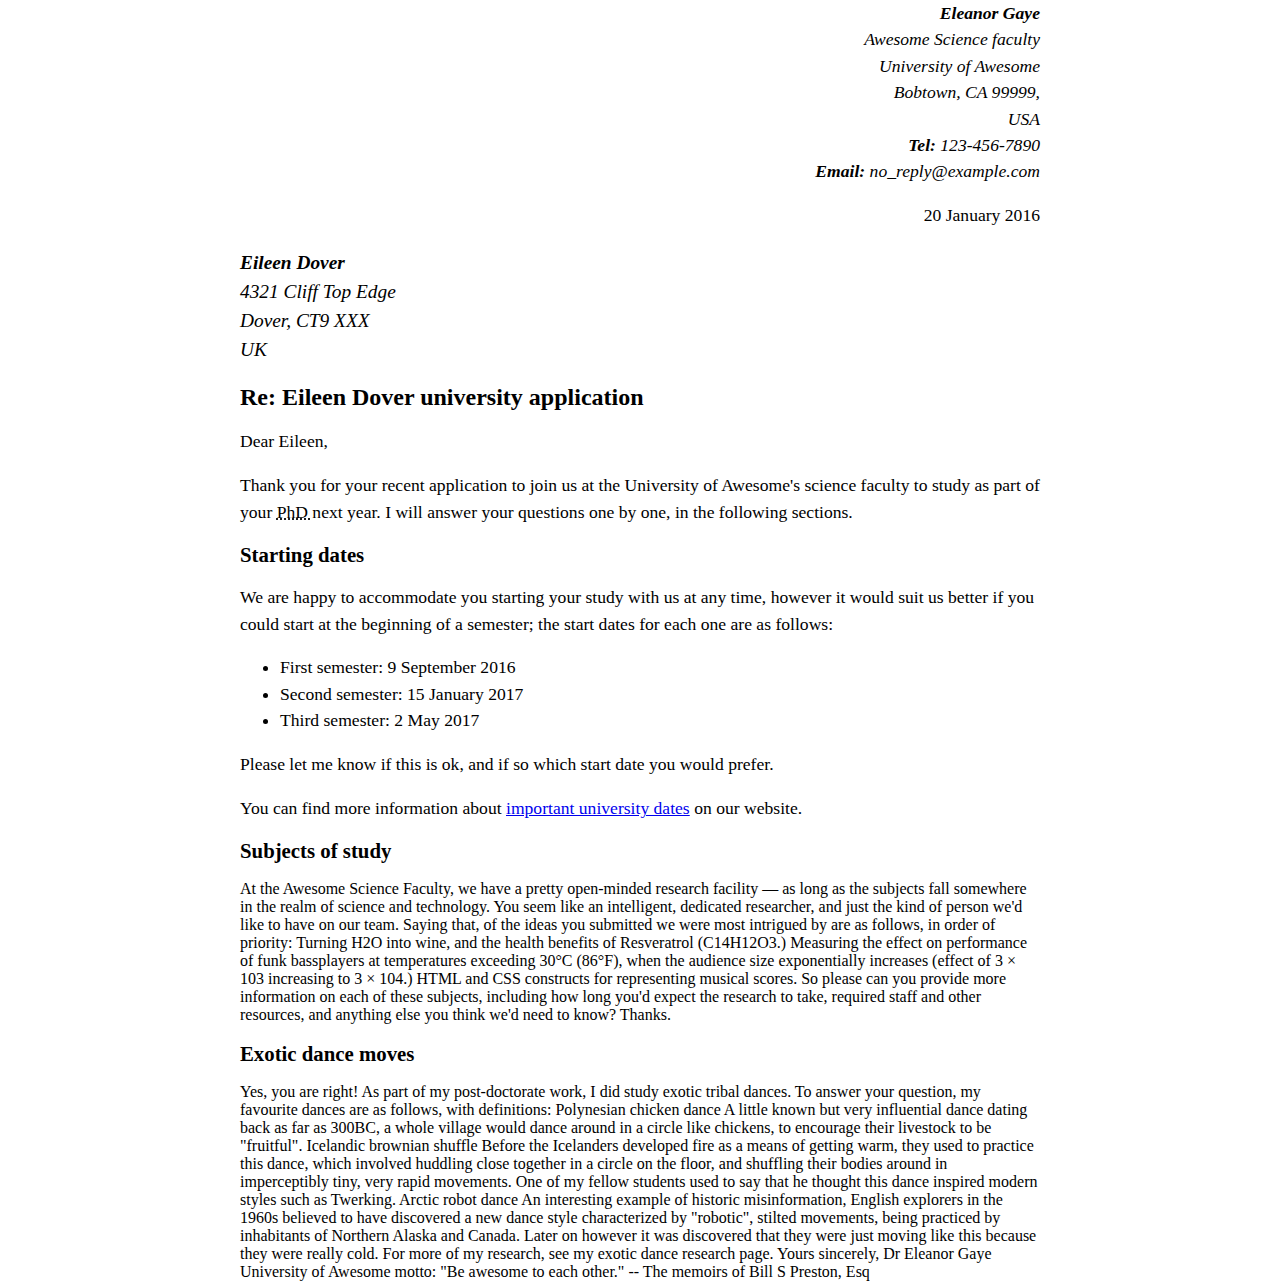
<file: Assignment1Part1/index.html>
<!--
    Name : Devarsh Patel
    File : index.html
    Date : 2024-05-22
    Markup Letter for MDN exercise: https://developer.mozilla.org/en-US/docs/Learn/HTML/Introduction_to_HTML/Marking_up_a_letter
-->
<!DOCTYPE html>
<html lang="en-US">
<head>
    <meta charset="UTF-8">
    <meta name="viewport" content="width=device-width, initial-scale=1.0">
    <title>Marking up a letter</title>
    <link rel="stylesheet" href="letter_style.css">
</head>
<body>
    <address class = "sender-column">
        <strong> Eleanor Gaye </strong><br />
        Awesome Science faculty <br />
        University of Awesome<br />
        Bobtown, CA 99999, <br />
        USA <br />
        <strong>Tel:</strong>  123-456-7890 <br />
        <strong>Email:</strong>  no_reply@example.com
        </address>
        <p class="sender-column"><time datetime="2016-01-20">20 January 2016</time></p>
    <address>
        <p>
        <strong> Eileen Dover <br /></strong>
        4321 Cliff Top Edge<br />
        Dover, CT9 XXX<br />
        UK<br />
        </p>
    </address>


<h1> Re: Eileen Dover university application </h1>

<p>Dear Eileen, </p>

<p>Thank you for your recent application to join us at the University of Awesome's science faculty to study as part of your <abbr title="Doctor of Philosophy"> PhD </abbr> next year. I will answer your questions one by one, in the following sections. </p>


    <h2>Starting dates </h2>

<p>We are happy to accommodate you starting your study with us at any time, however it would suit us better if you could start at the beginning of a semester; the start dates for each one are as follows: </p>

<ul>
    <li>First semester:<time datetime="2016-09-09"> 9 September 2016 </time> </li>
    <li>Second semester: <time datetime="2017-01-15"> 15 January 2017 </time> </li>
    <li>Third semester: <time datetime="2017-05-02"> 2 May 2017 </time> </li>
</ul>

<p>Please let me know if this is ok, and if so which start date you would prefer.</p>

<p>You can find more information about <a href="https://example.com"> important university dates</a> on our website. </p>

    <h2>Subjects of study</h2>

At the Awesome Science Faculty, we have a pretty open-minded research facility — as long as the subjects fall somewhere in the realm of science and technology. You seem like an intelligent, dedicated researcher, and just the kind of person we'd like to have on our team. Saying that, of the ideas you submitted we were most intrigued by are as follows, in order of priority:

Turning H2O into wine, and the health benefits of Resveratrol (C14H12O3.)
Measuring the effect on performance of funk bassplayers at temperatures exceeding 30°C (86°F), when the audience size exponentially increases (effect of 3 × 103 increasing to 3 × 104.)
HTML and CSS constructs for representing musical scores.

So please can you provide more information on each of these subjects, including how long you'd expect the research to take, required staff and other resources, and anything else you think we'd need to know? Thanks.


    <h2>Exotic dance moves</h2>

Yes, you are right! As part of my post-doctorate work, I did study exotic tribal dances. To answer your question, my favourite dances are as follows, with definitions:

Polynesian chicken dance
A little known but very influential dance dating back as far as 300BC, a whole village would dance around in a circle like chickens, to encourage their livestock to be "fruitful".
Icelandic brownian shuffle
Before the Icelanders developed fire as a means of getting warm, they used to practice this dance, which involved huddling close together in a circle on the floor, and shuffling their bodies around in imperceptibly tiny, very rapid movements. One of my fellow students used to say that he thought this dance inspired modern styles such as Twerking.
Arctic robot dance
An interesting example of historic misinformation, English explorers in the 1960s believed to have discovered a new dance style characterized by "robotic", stilted movements, being practiced by inhabitants of Northern Alaska and Canada. Later on however it was discovered that they were just moving like this because they were really cold.

For more of my research, see my exotic dance research page.

Yours sincerely,
Dr Eleanor Gaye

University of Awesome motto: "Be awesome to each other." -- The memoirs of Bill S Preston, Esq

</body>
</html>
</file>
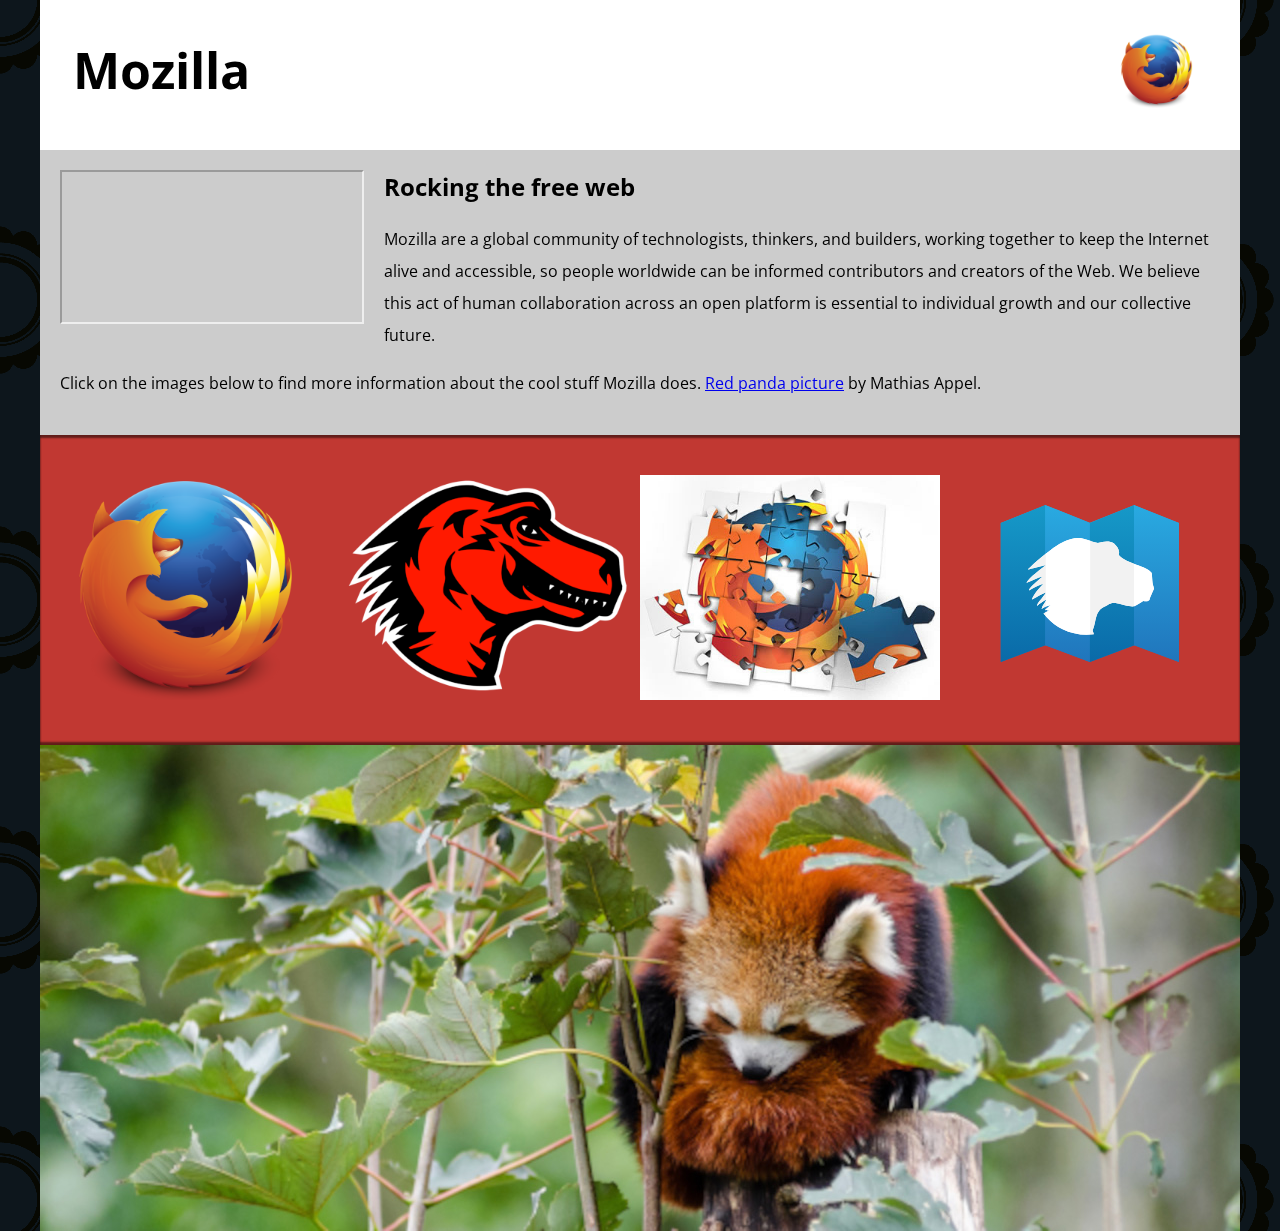
<file: Assignment2Part1/index.html>
<!--
    Name : Devarsh Patel
    File : index.html
    Date : 2024-06-07
    MDN exercise:https://developer.mozilla.org/en-US/docs/Learn/HTML/Multimedia_and_embedding/Mozilla_splash_page
-->
<!DOCTYPE html>
<html lang="en-US">
  <head>
    <meta charset="utf-8">
    <meta name="viewport" content="width=device-width">
    <title>Mozilla splash page</title>
    <link href='https://fonts.googleapis.com/css?family=Open+Sans:400,700' rel='stylesheet' type='text/css'>
    <style>
      /* header and body setup */

      html {
        font-family: 'Open Sans', sans-serif;
        background: url(pattern.png);
      }

      body {
        width: 100%;
        max-width: 1200px;
        margin: 0 auto;
        background-color: white;
        position: relative;
      }

      /* Header styling */

      header {
        height: 150px;
      }

      header img {
        width: 100px;
        position: absolute;
        right: 32.5px;
        top: 32.5px;
      }

      h1 {
        font-size: 50px;
        line-height: 140px;
        margin: 0 0 0 32.5px;
      }

      /* main section and video styling */

      main {
        background: #ccc;
      }

      article {
        padding: 20px;
      }

      h2 {
        margin-top: 0;
      }

      p {
        line-height: 2;
      }

      iframe {
        float: left;
        margin: 0 20px 20px 0;
        max-width: 100%;
      }

      /* further info links */

      .further-info {
        clear: left;
        padding: 40px 0;
        background: #c13832;
        box-shadow: inset 0 3px 2px rgba(0,0,0,0.5),
                    inset 0 -3px 2px rgba(0,0,0,0.5);
      }

      .further-info a {
        width: 25%;
        display: block;
        float: left;
      }

      .further-info img {
        max-width: 100%;
      }

      .clearfix {
        clear: both;
      }

      /* Red panda image */

      .red-panda img {
        display: block;
        max-width: 100%;
      }
    </style>
  </head>
  <body>
    <header>
      <h1>Mozilla</h1>
      <!-- insert <img> element, link to the small
          version of the Firefox logo -->
        <img src="Photoes/firefoxlogo120.png" alt="firefox logo">

    </header>

    <main>
      <article>
        <!-- insert iframe from youtube -->
        <iframe src="https://www.youtube.com/embed/ojcNcvb1olg"></iframe>
        <h2>Rocking the free web</h2>

        <p>Mozilla are a global community of technologists, thinkers, and builders, working together to keep the Internet alive and accessible, so people worldwide can be informed contributors and creators of the Web. We believe this act of human collaboration across an open platform is essential to individual growth and our collective future.</p>

        <p>Click on the images below to find more information about the cool stuff Mozilla does. <a href="https://www.flickr.com/photos/mathiasappel/21675551065/">Red panda picture</a> by Mathias Appel.</p>
      </article>

      <div class="further-info">
        <!-- insert images with srcsets and sizes -->
        <a href="https://www.mozilla.org/en-US/firefox/new/">
          <img srcset="Photoes/firefoxlogo120.png 120w, 
            Photoes/firefoxlogo400.png 400w"
            sizes="(max-width: 500px) 120px , 400px"
            src = "Photoes/firefoxaddons400.png" alt = "Firefox Logo">

        </a>
        <a href="https://www.mozilla.org/">
          <img srcset="Photoes/mozilladinosaurhead120.png 120w, 
          Photoes/mozilladinosaurhead400.png 400w"
          sizes="(max-width : 500px) 120px, 400px"
          src="Photoes/firefoxlogo400.png"
          alt="Dinosaur Head Photoes" >
        </a>
        <a href="https://addons.mozilla.org/">
          <img srcset="Photoes/firefoxaddons120.jpg 120w, Photoes/firefoxaddons400.jpg 400w"
          sizes="(max-width : 500px) 120px, 400px"
          src="Photoes/firefoxaddons400.jpg" 
          alt="Customize Firefox With Addons">
        </a>
        <a href="https://developer.mozilla.org/en-US/">
          <img src="Photoes/mdn.svg"
          alt="MDN Web Docs">
        </a>
        <div class="clearfix"></div>
      </div>

      <div class="red-panda">
        <picture>
          <source media="(max-width: 600px)" srcset="Photoes/redpanda600.jpg">
          <source media="(min-width: 601px)" srcset="Photoes/redpanda1200.jpg">
          <img src="Photoes/redpanda1200.jpg" alt="Red Panda">
        </picture>
      </div>

    </main>
  </body>
</html>
</file>
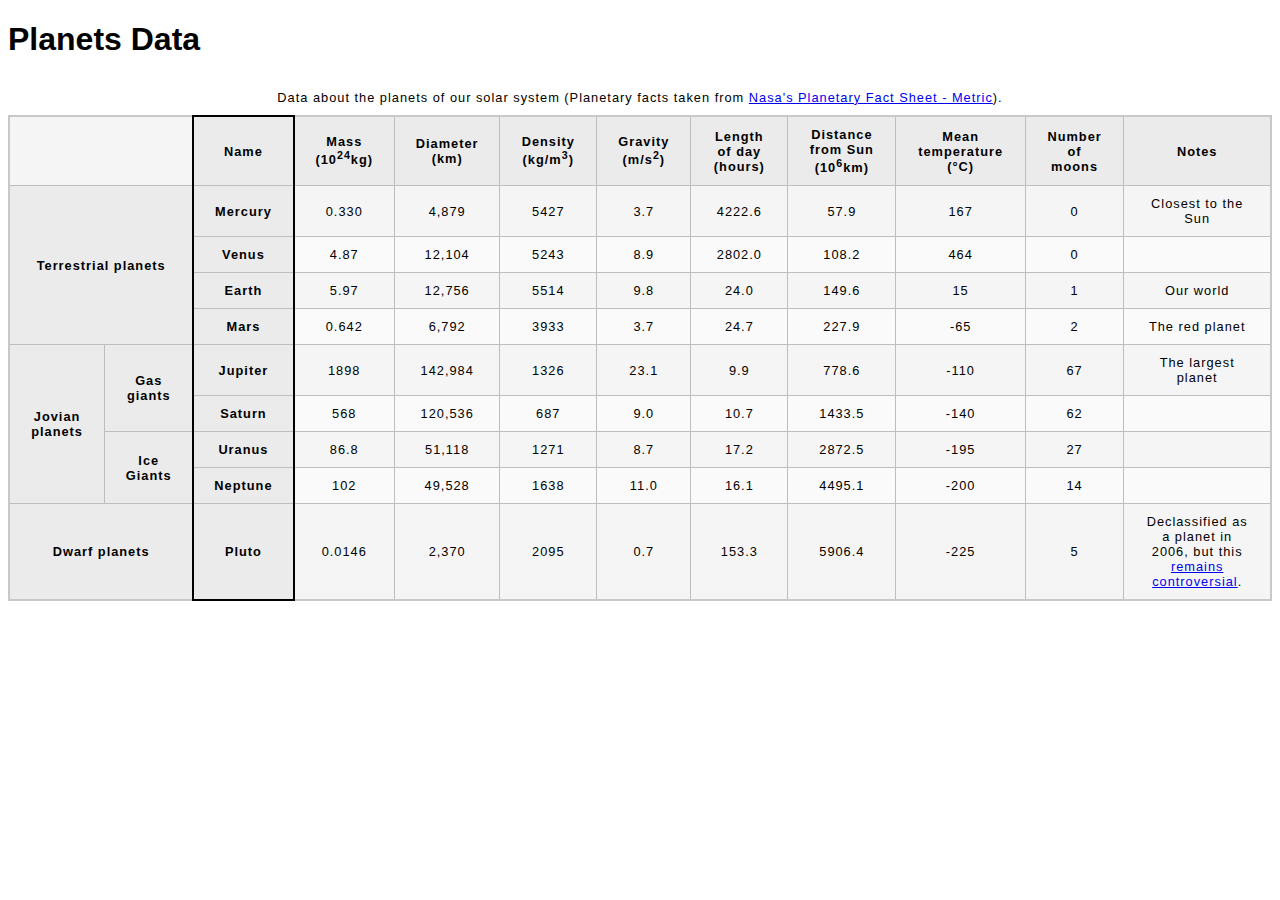
<file: Assignment2Part2/index.html>
<!--
    Name : Devarsh Patel
    File : index.html
    Date : 2024-06-07
    MDN exercise: https://developer.mozilla.org/en-US/docs/Learn/HTML/Tables/Structuring_planet_data
-->
<!DOCTYPE html>
<html lang="en-US">
  <head>
    <meta charset="utf-8">
    <meta name="viewport" content="width=device-width">
    <title>Table template</title>
    <link href="minimal-table.css" rel="stylesheet" type="text/css">
  </head>
  <body>
    <h1>Planets Data</h1>

    <table>
      <caption>Data about the planets of our solar system (Planetary facts taken from <a href="https://nssdc.gsfc.nasa.gov/planetary/factsheet/">Nasa's Planetary Fact Sheet - Metric</a>).</caption>
      <colgroup>
        <col span="2">
        <col style="border: 2px solid black">
        <col span="9">
      </colgroup>
      <thead>
        <tr>
          <td colspan="2"></td>
          <th scope="col">Name</th>
          <th scope="col">Mass (10<sup>24</sup>kg)</th>
          <th scope="col">Diameter (km)</th>
          <th scope="col">Density (kg/m<sup>3</sup>)</th>
          <th scope="col">Gravity (m/s<sup>2</sup>)</th>
          <th scope="col">Length of day (hours)</th>
          <th scope="col">Distance from Sun (10<sup>6</sup>km)</th>
          <th scope="col">Mean temperature (°C)</th>
          <th scope="col">Number of moons</th>
          <th scope="col">Notes</th>
        </tr>
      </thead>

      <tbody>
        <tr>
            <th colspan="2" rowspan="4">Terrestrial planets</th>
            <th>Mercury</th>
            <td>0.330</td>  
            <td>4,879</td> 
            <td>5427</td>  
            <td>3.7</td>  
            <td>4222.6</td>  
            <td>57.9</td>  
            <td>167</td>  
            <td>0</td>  
            <td>Closest to the Sun</td> 
        </tr>
        <tr>
            <th>Venus</th>
            <td>4.87</td>
            <td>12,104</td> 
            <td>5243</td> 
            <td>8.9</td> 
            <td>2802.0</td> 
            <td>108.2</td> 
            <td>464</td> 
            <td>0</td>
            <td></td>
        </tr>
        <tr>
            <th>Earth</th>
            <td>5.97</td>  
            <td>12,756</td> 
            <td>5514</td> 
            <td>9.8</td> 
            <td>24.0</td> 
            <td>149.6</td> 
            <td>15</td> 
            <td>1</td> 
            <td>Our world</td>
        </tr>
        <tr>
            <th>Mars</th>
            <td>0.642</td>  
            <td>6,792</td> 
            <td>3933</td> 
            <td>3.7</td> 
            <td>24.7</td> 
            <td>227.9</td>
            <td>-65</td> 
            <td>2</td> 
            <td>The red planet</td>
        </tr>
        <tr>
          <th rowspan="4">Jovian planets</th>
          <th rowspan="2">Gas giants</th>
          <th>Jupiter</th>
          <td>1898</td>  
          <td>142,984</td> 
          <td>1326</td> 
          <td>23.1</td> 
          <td>9.9</td> 
          <td>778.6</td> 
          <td>-110</td> 
          <td>67</td> 
          <td>The largest planet</td>
      </tr>
      <tr>
          <th>Saturn</th>
          <td>568</td>  
          <td>120,536</td>  
          <td>687</td>  
          <td>9.0</td>  
          <td>10.7</td>  
          <td>1433.5</td>  
          <td>-140</td>  
          <td>62</td> 
          <td></td>
      </tr>
      <tr>
          <th rowspan="2">Ice Giants</th>
          <th>Uranus</th>
          <td>86.8</td>  
          <td>51,118</td>  
          <td>1271</td>  
          <td>8.7</td>  
          <td>17.2</td>  
          <td>2872.5</td>  
          <td>-195</td>  
          <td>27</td> 
          <td></td>
      </tr>
      <tr>
          <th>Neptune</th>
          <td>102</td>  
          <td>49,528</td> 
          <td>1638</td> 
          <td>11.0</td> 
          <td>16.1</td> 
          <td>4495.1</td> 
          <td>-200</td> 
          <td>14</td>
          <td></td>
      </tr>
      <tr>
        <th colspan="2" rowspan="1">Dwarf planets</th>
        <th>Pluto</th>
        <td>0.0146</td>  
        <td>2,370</td>  
        <td>2095</td>  
        <td>0.7</td>  
        <td>153.3</td>  
        <td>5906.4</td>  
        <td>-225</td>  
        <td>5</td>  
        <td>Declassified as a planet in 2006, but this <a href="http://www.usatoday.com/story/tech/2014/10/02/pluto-planet-solar-system/16578959/">remains controversial</a>.</td> 
      </tr>
      </tbody>  
    </table>  
  </body>
</html>
</file>
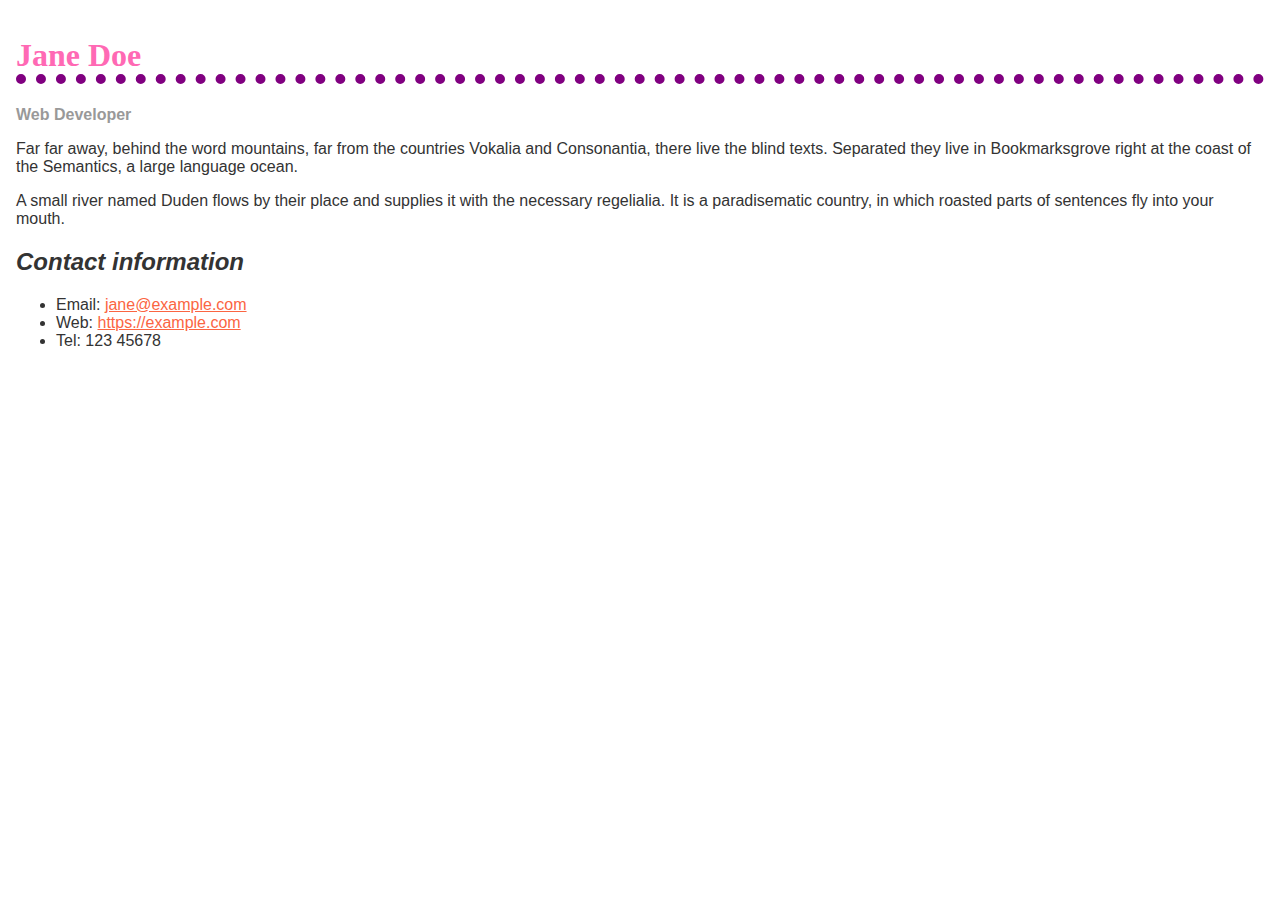
<file: Assignment3/Part1/index.html>
<!--
    Name : Devarsh Patel
    File : index.html
    Date : 2024-06-13
    Description: Styling a biography page for MDN exercise : https://developer.mozilla.org/en-US/docs/Learn/CSS/First_steps/Styling_a_biography_page
-->

<!doctype html>
<html lang="en">
  <head>
    <meta charset="utf-8" />
    <meta name="viewport" content="width=device-width" />
    <title>Formatting a biography</title>
    <style>
      body {
        background-color: #fff;
        color: #333;
        font-family: Arial, Helvetica, sans-serif;
        padding: 1em;
        margin: 0;
      }

      h1 {
        color: hotpink;
        font-size: 2em;
        font-family: Georgia, "Times New Roman", Times, serif;
        border-bottom: 10px dotted purple;
      }

      h2 {
        font-size: 1.5em;
        font-style: italic;
      }

      .job-title {
        color: #999999;
        font-weight: bold;
      }

      a:link,
      a:visited {
        color: #fb6542;
      }

      a:hover {
        text-decoration: none;
      }
    </style>
  </head>

  <body>
    <h1>Jane Doe</h1>
    <div class="job-title">Web Developer</div>
    <p>
      Far far away, behind the word mountains, far from the countries Vokalia
      and Consonantia, there live the blind texts. Separated they live in
      Bookmarksgrove right at the coast of the Semantics, a large language
      ocean.
    </p>

    <p>
      A small river named Duden flows by their place and supplies it with the
      necessary regelialia. It is a paradisematic country, in which roasted
      parts of sentences fly into your mouth.
    </p>

    <h2>Contact information</h2>
    <ul>
      <li>
        Email:
        <a href="mailto:jane@example.com">jane@example.com</a>
      </li>
      <li>
        Web:
        <a href="https://example.com">https://example.com</a>
      </li>
      <li>Tel: 123 45678</li>
    </ul>
  </body>
</html>
</file>
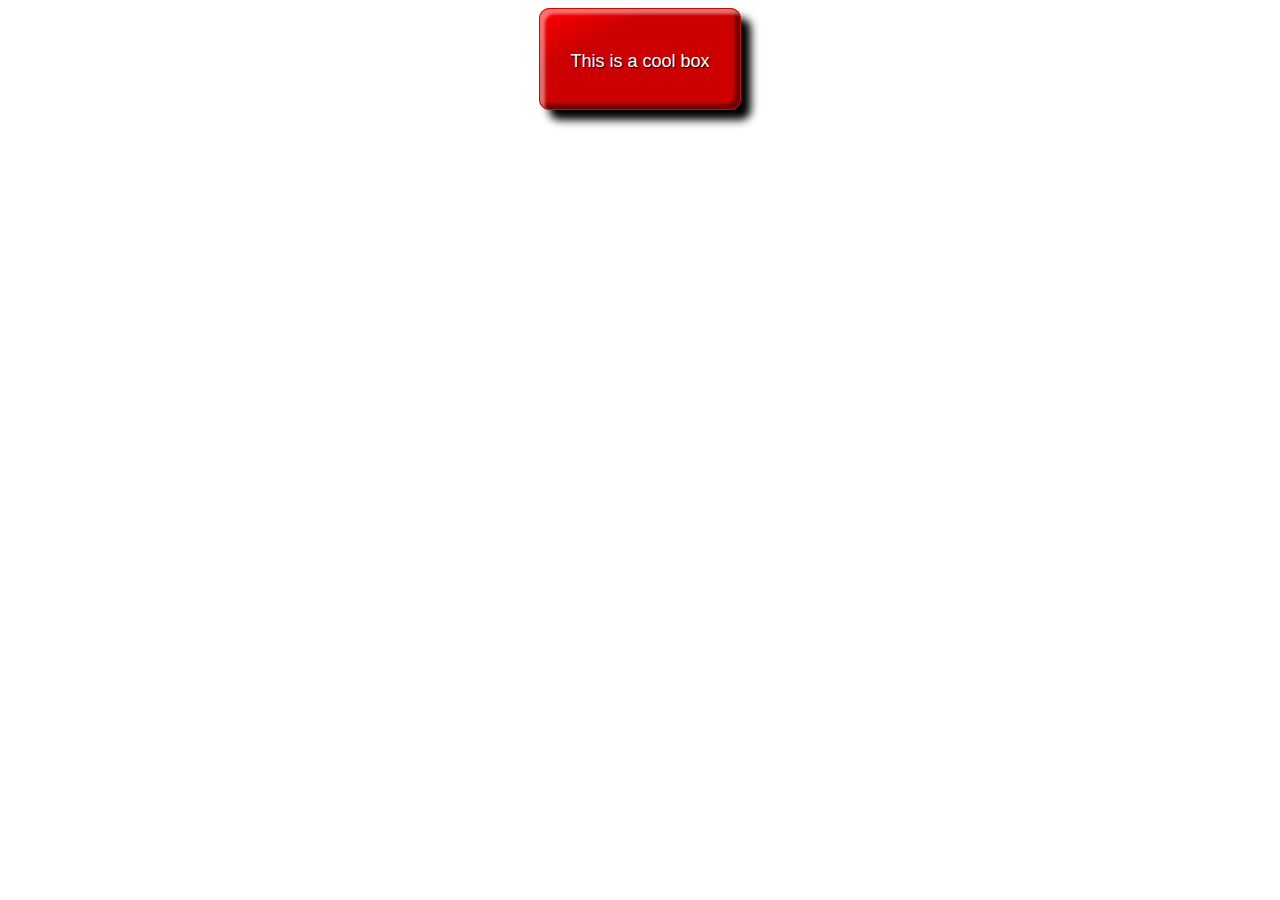
<file: Assignment3/Part2/index.html>
<!-- 
 Name : Devarsh Patel
 File : index.html
 Date : 2024-06-18
 Description: A cool-looking box exercise for MDN exercise : https://developer.mozilla.org/en-US/docs/Learn/CSS/Building_blocks/A_cool_looking_box 
-->
<!DOCTYPE html>
<html lang="en-US">
  <head>
    <meta charset="utf-8">
    <meta name="viewport" content="width=device-width">
    <title>Cool box</title>
    <link rel="stylesheet" href="style.css">
  </head>
  <body>
      <div>This is a cool box</div>
  </body>
</html>
</file>
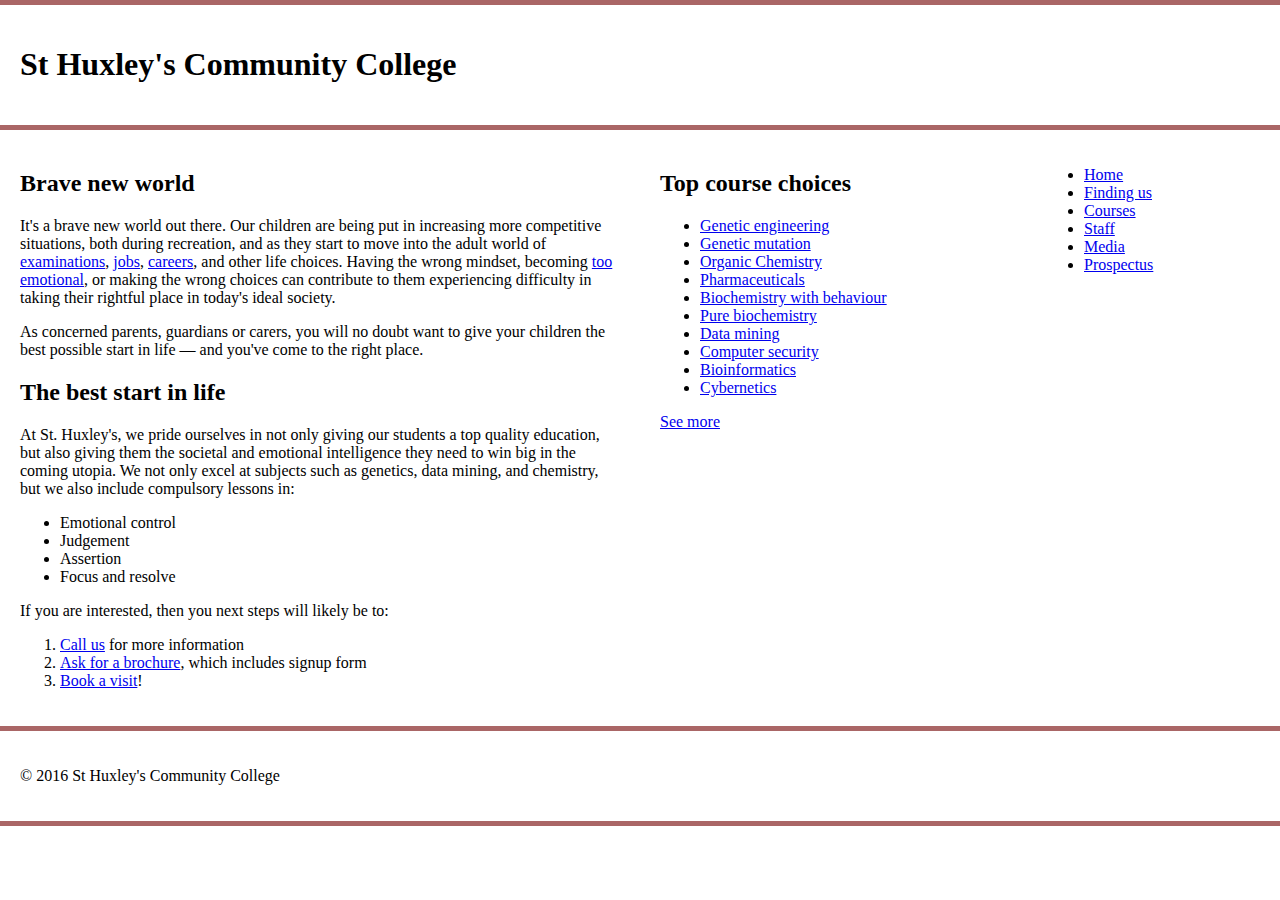
<file: Assignment3/Part3/index.html>
<!-- 
 Name : Devarsh Patel
 File : index.html
 Date : 2024-06-21
 Description: Typesetting a community school homepage exercise for MDN exercise :https://developer.mozilla.org/en-US/docs/Learn/CSS/Styling_text/Typesetting_a_homepage
-->
<!DOCTYPE html>
<html lang="en-US">
  <head>
    <meta charset="utf-8">
    <meta name="viewport" content="width=device-width">
    <title>St Huxley's Community College</title>
    <link href="style.css" type="text/css" rel="stylesheet">
  </head>
  <body>

  <header>
    <h1>St Huxley's Community College</h1>
  </header>

  <section>
      <h2>Brave new world</h2>

      <p>It's a brave new world out there. Our children are being put in increasing more competitive situations, both during recreation, and as they start to move into the adult world of <a href="https://en.wikipedia.org/wiki/Examination">examinations</a>, <a href="https://en.wikipedia.org/wiki/Jobs">jobs</a>, <a href="https://en.wikipedia.org/wiki/Career">careers</a>, and other life choices. Having the wrong mindset, becoming <a href="https://en.wikipedia.org/wiki/Emotion">too emotional</a>, or making the wrong choices can contribute to them experiencing difficulty in taking their rightful place in today's ideal society.</p>

      <p>As concerned parents, guardians or carers, you will no doubt want to give your children the best possible start in life — and you've come to the right place.</p>

      <h2>The best start in life</h2>

      <p>At St. Huxley's, we pride ourselves in not only giving our students a top quality education, but also giving them the societal and emotional intelligence they need to win big in the coming utopia. We not only excel at subjects such as genetics, data mining, and chemistry, but we also include compulsory lessons in:</p>

      <ul>
        <li>Emotional control</li>
        <li>Judgement</li>
        <li>Assertion</li>
        <li>Focus and resolve</li>
      </ul>

      <p>If you are interested, then you next steps will likely be to:</p>
      
      <ol>
        <li><a href="#">Call us</a> for more information</li>
        <li><a href="#">Ask for a brochure</a>, which includes signup form</li>
        <li><a href="#">Book a visit</a>!</li>
      </ol>
  </section>

  <aside>

    <h2>Top course choices</h2>

    <ul>
      <li><a href="#">Genetic engineering</a></li>
      <li><a href="#">Genetic mutation</a></li>
      <li><a href="#">Organic Chemistry</a></li>
      <li><a href="#">Pharmaceuticals</a></li>
      <li><a href="#">Biochemistry with behaviour</a></li>
      <li><a href="#">Pure biochemistry</a></li>
      <li><a href="#">Data mining</a></li>
      <li><a href="#">Computer security</a></li>
      <li><a href="#">Bioinformatics</a></li>
      <li><a href="#">Cybernetics</a></li>
    </ul>

    <p><a href="#">See more</a></p>

  </aside>

  <nav>

    <ul>
      <li><a href="#">Home</a></li>
      <li><a href="#">Finding us</a></li>
      <li><a href="#">Courses</a></li>
      <li><a href="#">Staff</a></li>
      <li><a href="#">Media</a></li>
      <li><a href="#">Prospectus</a></li>
    </ul>

  </nav>

  <footer>

    <p>&copy; 2016 St Huxley's Community College</p>

  </footer>

  </body>
</html>
</file>
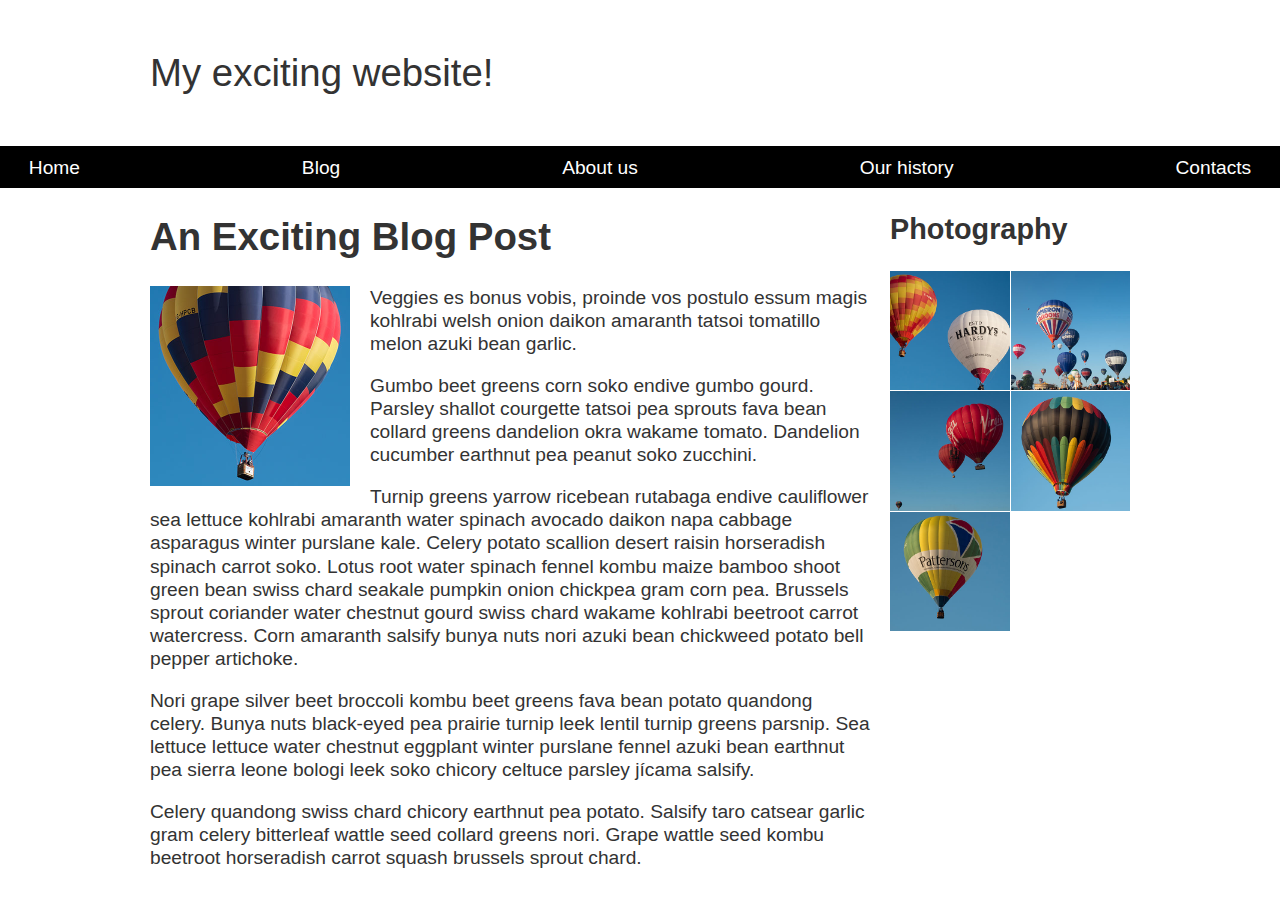
<file: Assignment3/Part4/index.html>
<!-- 
 Name : Devarsh Patel
 File : index.html
 Date : 2024-06-21
 Description: Fundamental layout comprehension exercise for MDN exercise :https://developer.mozilla.org/en-US/docs/Learn/CSS/CSS_layout/Fundamental_Layout_Comprehension
-->
<!DOCTYPE html>
<html lang="en-US">
  <head>
    <meta charset="utf-8">
    <meta name="viewport" content="width=device-width, initial-scale=1">
    <title>Layout Task</title>
    <link href="styles.css" rel="stylesheet" type="text/css">
  </head>

<body>

  <div class="logo">
    My exciting website!
  </div>

  <nav>
    <ul>
      <li>
        <a href="">Home</a>
      </li>
      <li>
        <a href="">Blog</a>
      </li>
      <li>
        <a href="">About us</a>
      </li>
      <li>
        <a href="">Our history</a>
      </li>
      <li>
        <a href="">Contacts</a>
      </li>
    </ul>
  </nav>

  <main class="grid">
    <article>
      <h1>
        An Exciting Blog Post
      </h1>
      <img src="images/balloon-sq6.jpg" alt="placeholder" class="feature">
      <p>Veggies es bonus vobis, proinde vos postulo essum magis kohlrabi welsh onion daikon amaranth tatsoi tomatillo melon
        azuki bean garlic.</p>

      <p>Gumbo beet greens corn soko endive gumbo gourd. Parsley shallot courgette tatsoi pea sprouts fava bean collard greens
        dandelion okra wakame tomato. Dandelion cucumber earthnut pea peanut soko zucchini.</p>

      <p>Turnip greens yarrow ricebean rutabaga endive cauliflower sea lettuce kohlrabi amaranth water spinach avocado daikon
        napa cabbage asparagus winter purslane kale. Celery potato scallion desert raisin horseradish spinach carrot soko.
        Lotus root water spinach fennel kombu maize bamboo shoot green bean swiss chard seakale pumpkin onion chickpea gram
        corn pea. Brussels sprout coriander water chestnut gourd swiss chard wakame kohlrabi beetroot carrot watercress.
        Corn amaranth salsify bunya nuts nori azuki bean chickweed potato bell pepper artichoke.</p>

      <p>Nori grape silver beet broccoli kombu beet greens fava bean potato quandong celery. Bunya nuts black-eyed pea prairie
        turnip leek lentil turnip greens parsnip. Sea lettuce lettuce water chestnut eggplant winter purslane fennel azuki
        bean earthnut pea sierra leone bologi leek soko chicory celtuce parsley jícama salsify.</p>

      <p>Celery quandong swiss chard chicory earthnut pea potato. Salsify taro catsear garlic gram celery bitterleaf wattle
        seed collard greens nori. Grape wattle seed kombu beetroot horseradish carrot squash brussels sprout chard.</p>

    </article>

    <aside>
      <h2>
        Photography
      </h2>
      <ul class="photos">
        <li>
          <img src="images/balloon-sq1.jpg" alt="placeholder">
        </li>
        <li>
          <img src="images/balloon-sq2.jpg" alt="placeholder">
        </li>
        <li>
          <img src="images/balloon-sq3.jpg" alt="placeholder">
        </li>
        <li>
          <img src="images/balloon-sq4.jpg" alt="placeholder">
        </li>
        <li>
          <img src="images/balloon-sq5.jpg" alt="placeholder">
        </li>
      </ul>

    </aside>
  </main>

</body>

</html>
</file>
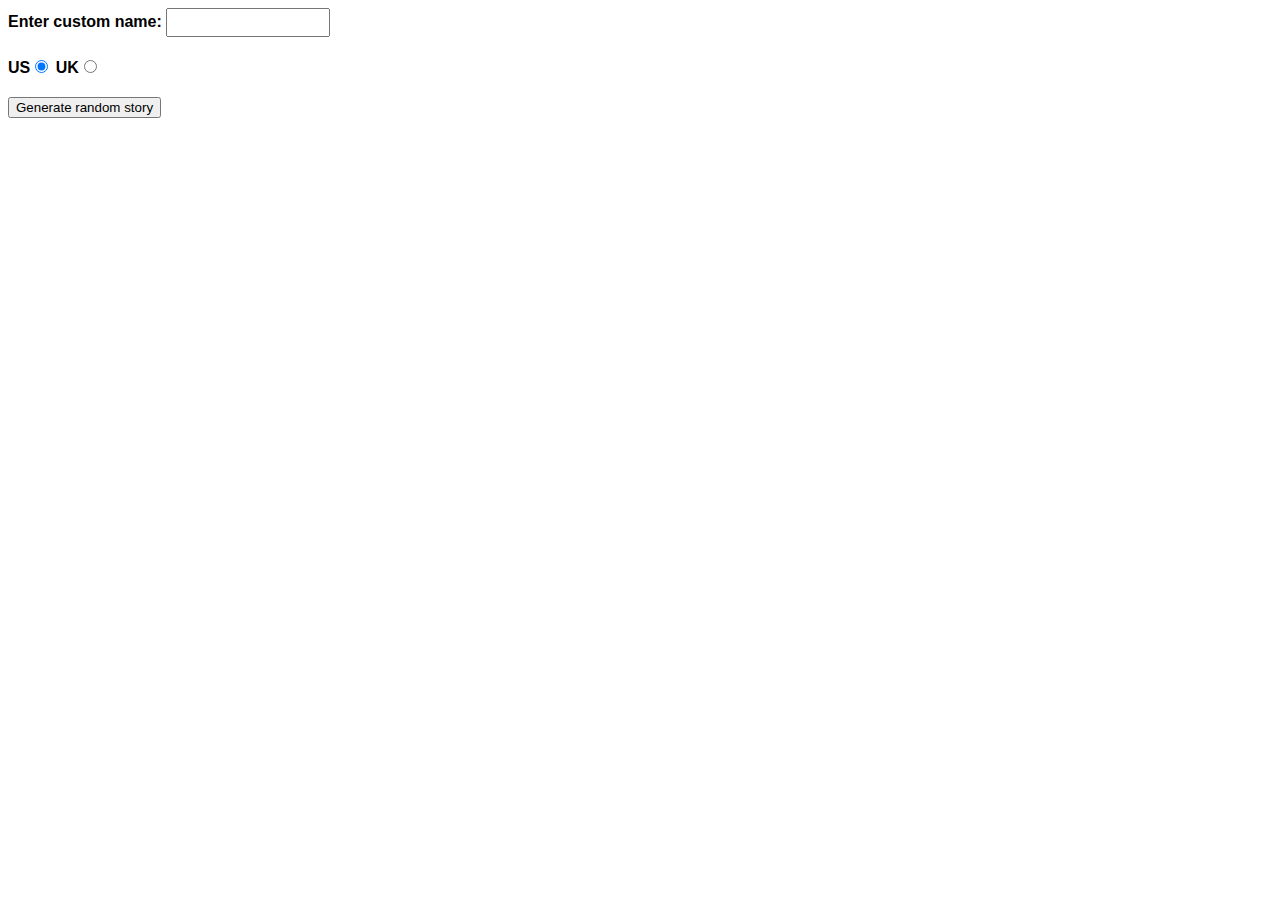
<file: Assignment4/Part1/index.html>
<!-- 
 Name : Devarsh Patel
 File : index.html
 Date : 2024-07-20
 Description: Silly story generator exercise For MDN Docs : https://developer.mozilla.org/en-US/docs/Learn/JavaScript/First_steps/Silly_story_generator
-->
<!DOCTYPE html>
<html lang="en-US">
  <head>
    <meta charset="utf-8" />
    <meta name="viewport" content="width=device-width" />

    <title>Silly story generator</title>

    <style>
      body {
        font-family: helvetica, sans-serif;
        width: 350px;
      }

      label {
        font-weight: bold;
      }

      div {
        padding-bottom: 20px;
      }

      input[type="text"] {
        padding: 5px;
        width: 150px;
      }

      p {
        background: #ffc125;
        color: #5e2612;
        padding: 10px;
        visibility: hidden;
      }
    </style>
  </head>

  <body>
    <div>
      <label for="customname">Enter custom name:</label>
      <input id="customname" type="text" placeholder="" />
    </div>
    <div>
      <label for="us">US</label
      ><input id="us" type="radio" name="ukus" value="us" checked />
      <label for="uk">UK</label
      ><input id="uk" type="radio" name="ukus" value="uk" />
    </div>
    <div>
      <button class="randomize">Generate random story</button>
    </div>
    <!-- Thanks a lot to Willy Aguirre for his help with the code for this assessment -->
    <p class="story"></p>
    <script src="main.js"></script>
  </body>
</html>
</file>
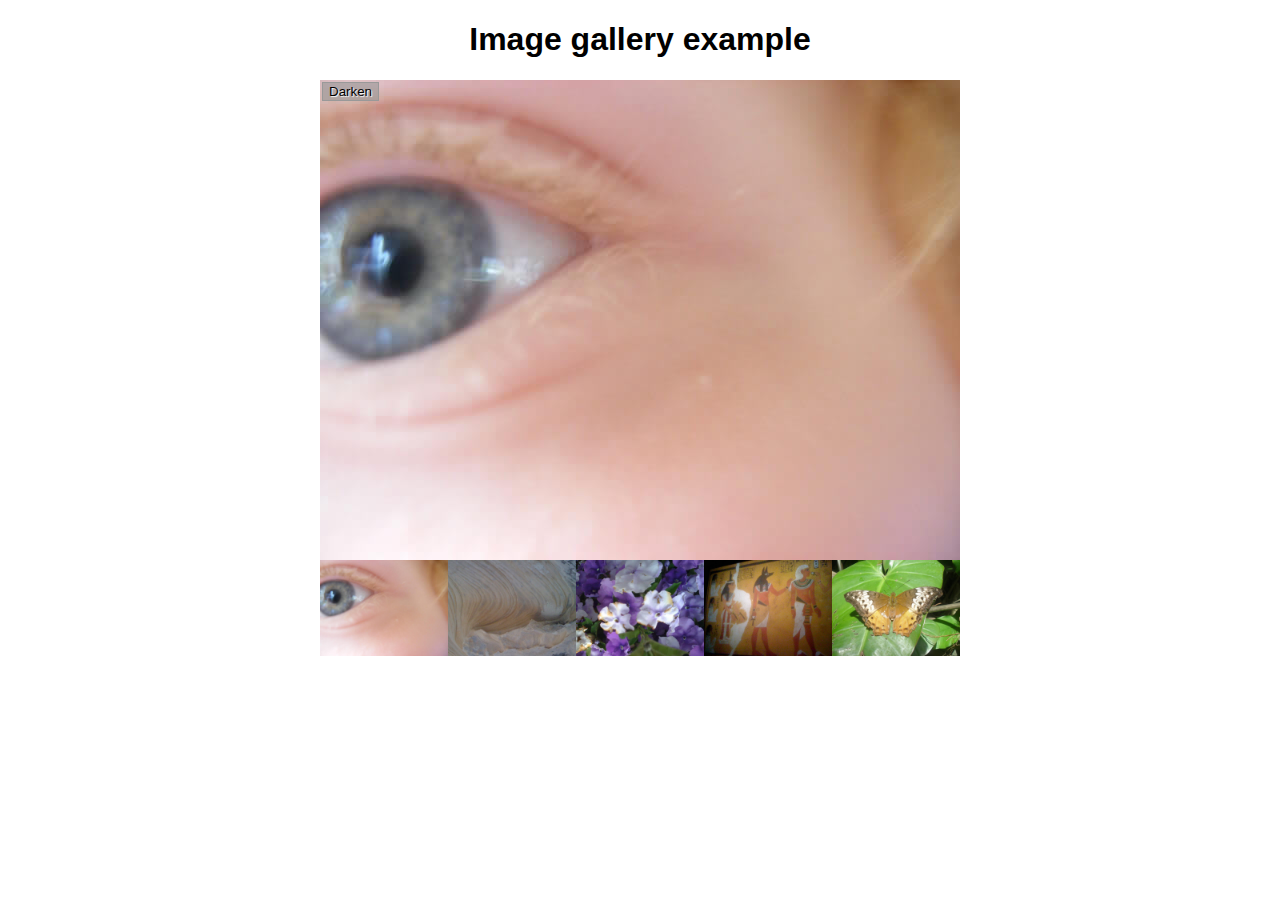
<file: Assignment4/Part2/index.html>
<!-- 
 Name : Devarsh Patel
 File : index.html
 Date : 2024-07-21
 Description: Image gallery exercise For MDN Docs :https://developer.mozilla.org/en-US/docs/Learn/JavaScript/Building_blocks/Image_gallery
-->

<!DOCTYPE html>
<html lang="en-US">
  <head>
    <meta charset="utf-8">
    <meta name="viewport" content="width=device-width">
    <title>Image gallery</title>

    <link rel="stylesheet" href="style.css">
    
  </head>

  <body>
    <h1>Image gallery example</h1>

    <div class="full-img">
      <img class="displayed-img" src="images/pic1.jpg" alt="Closeup of a human eye">
      <div class="overlay"></div>
      <button class="dark">Darken</button>
    </div>

    <div class="thumb-bar">
    
    </div>

    <script src="main.js"></script>
  </body>
</html>
</file>
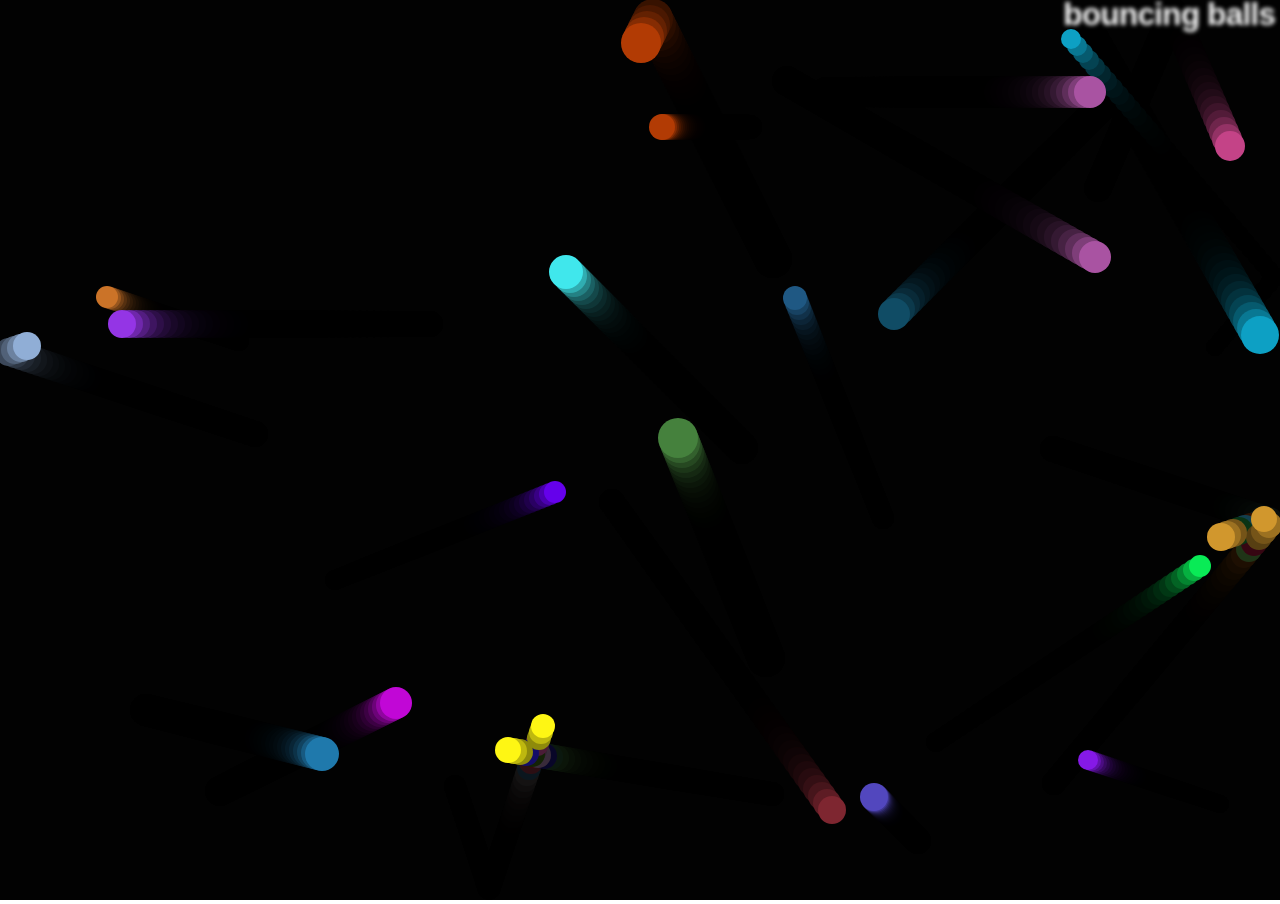
<file: Assignment4/Part3/index.html>
<!-- 
 Name : Devarsh Patel
 File : index.html
 Date : 2024-07-26
 Description: Object building practice exercise For MDN Docs: https://developer.mozilla.org/en-US/docs/Learn/JavaScript/Objects/Object_building_practice#lets_bounce_some_balls
-->
 
<!DOCTYPE html>
<html lang="en-US">
  <head>
    <meta charset="utf-8">
    <meta name="viewport" content="width=device-width">
    <title>Bouncing balls</title>
    <link rel="stylesheet" href="style.css">
  </head>

  <body>
    <h1>bouncing balls</h1>
    <canvas></canvas>

    <script src="main.js"></script>
  </body>
</html>
</file>
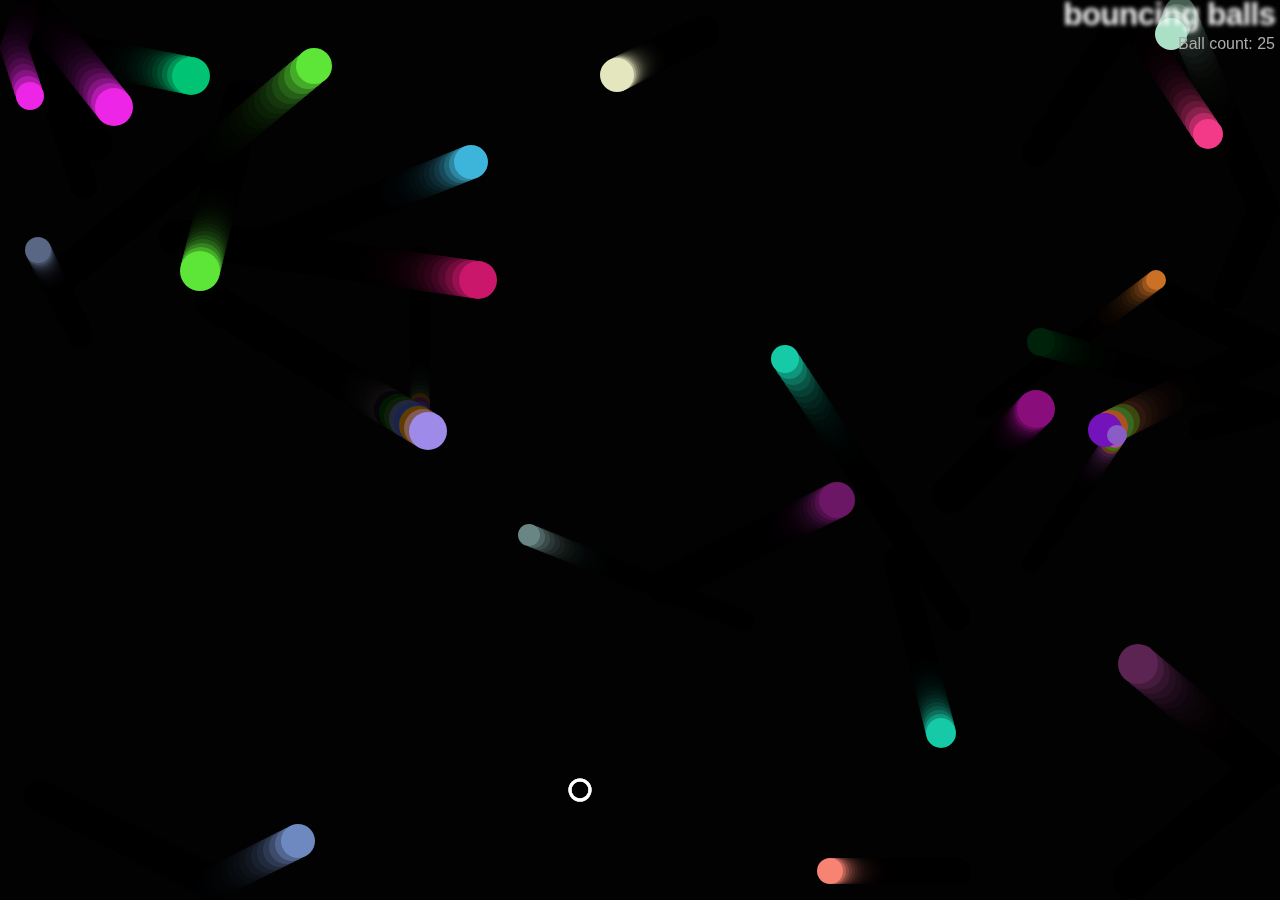
<file: Assignment4/Part4/index.html>
<!-- 
 Name : Devarsh Patel
 File : index.html
 Date : 2024-07-29
 Description: Adding features to our bouncing balls exercise For MDN Docs: https://developer.mozilla.org/en-US/docs/Learn/JavaScript/Objects/Adding_bouncing_balls_features
-->
 
<!DOCTYPE html>
<html lang="en-US">
  <head>
    <meta charset="utf-8">
    <meta name="viewport" content="width=device-width">
    <title>Bouncing balls</title>
    <link rel="stylesheet" href="style.css">
  </head>

  <body>
    <h1>bouncing balls</h1>
    <p>Ball count: </p>
    <canvas></canvas>

    <script src="main.js"></script>
  </body>
</html>
</file>
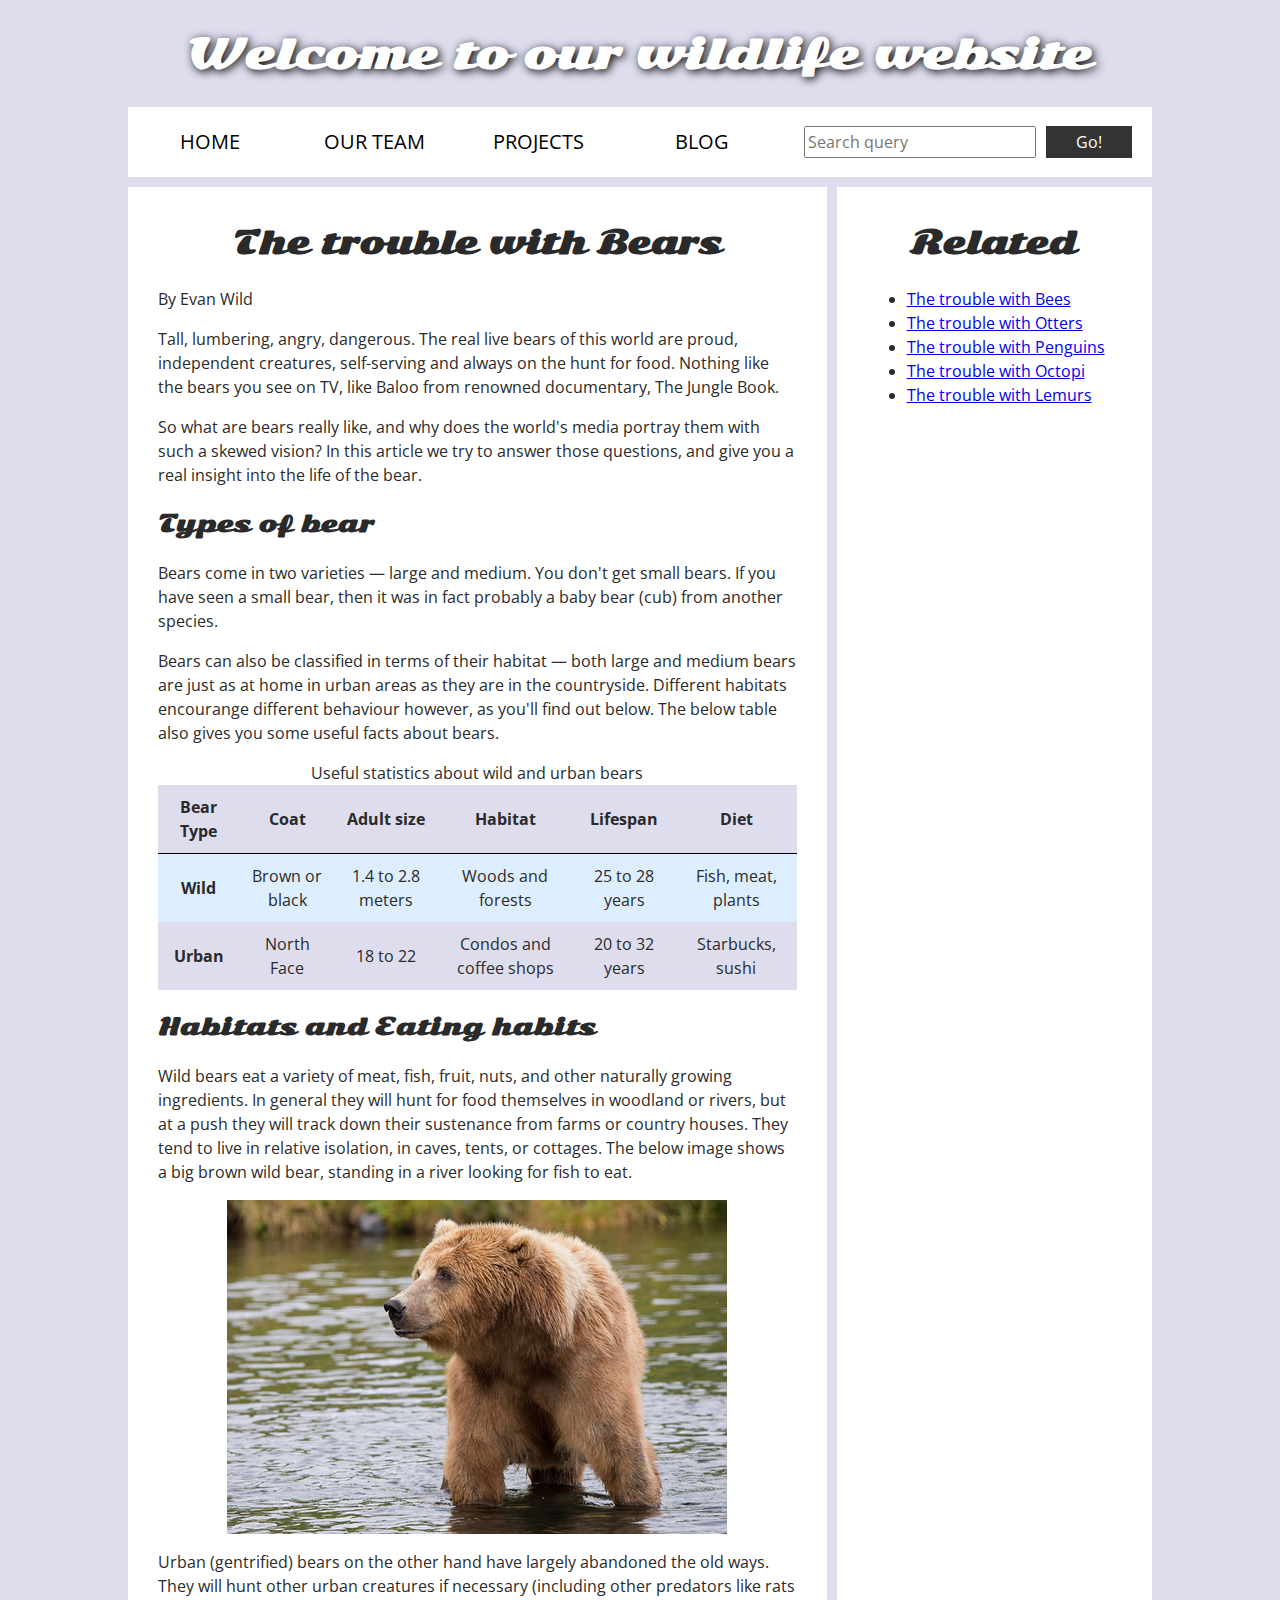
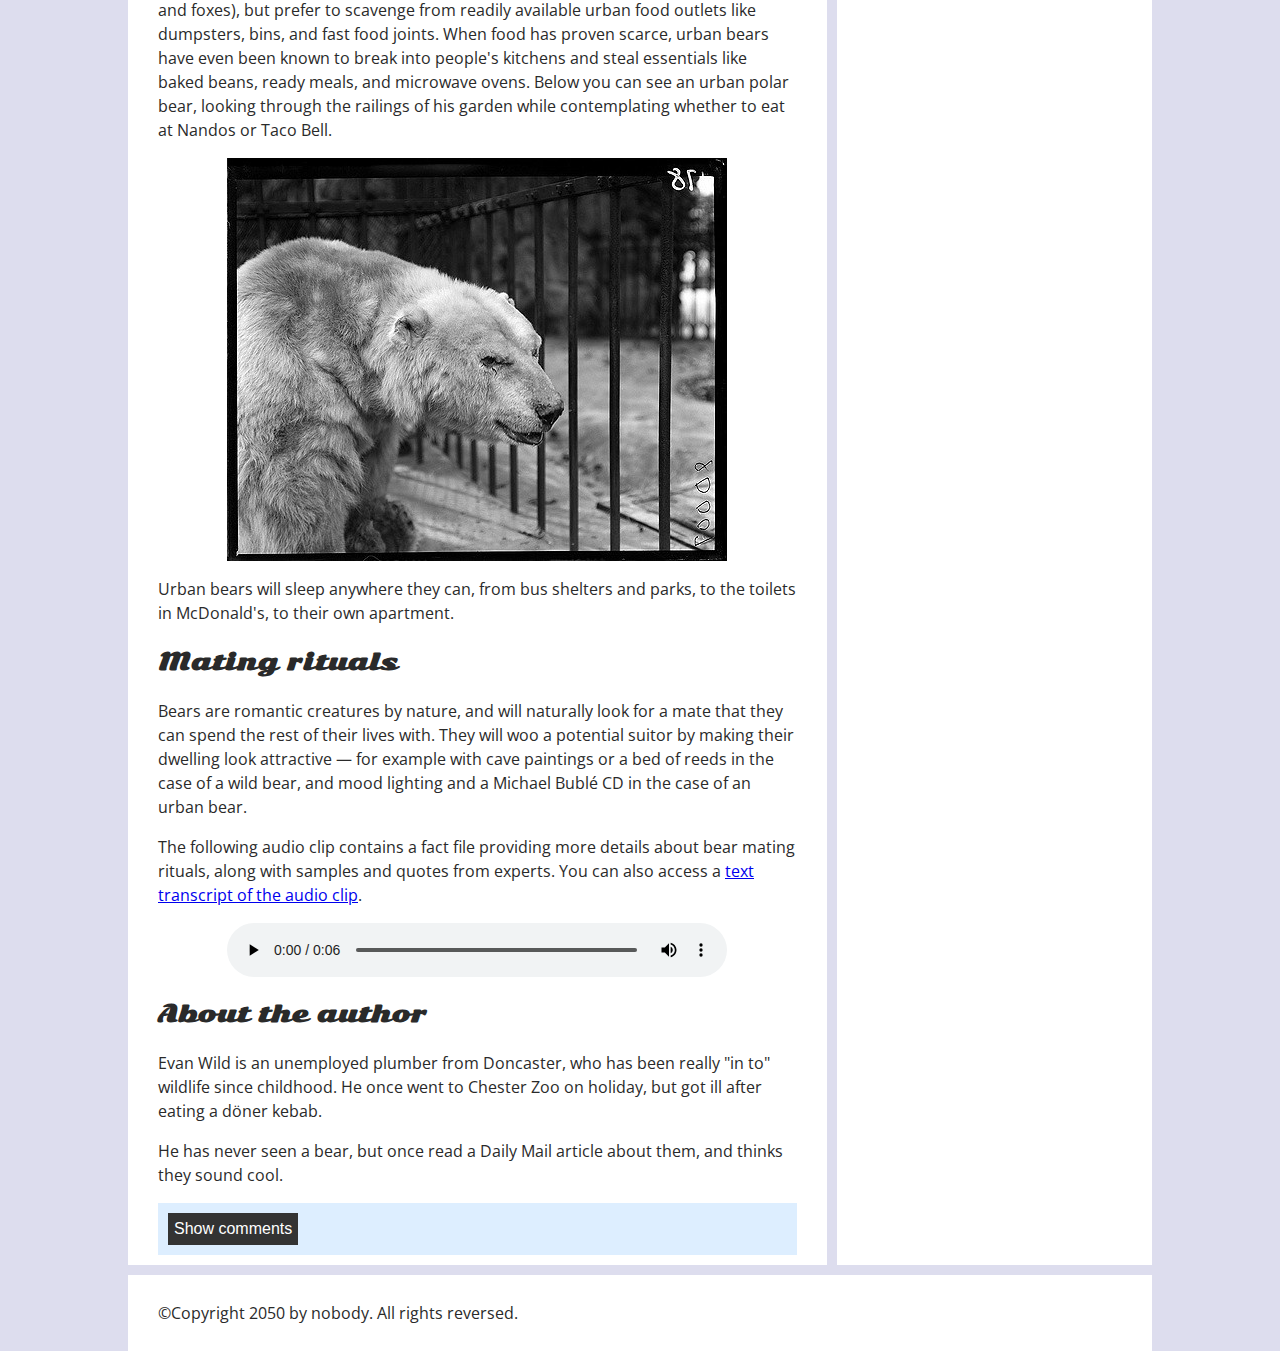
<file: Assignment5/Part1/index.html>
<!-- 
 Name : Devarsh Patel
 File : index.html
 Date : 2024-08-08
 Description: Accessibility troubleshooting exercise For MDN Docs : https://developer.mozilla.org/en-US/docs/Learn/Accessibility/Accessibility_troubleshooting
-->

<!DOCTYPE html>
<html lang="en-US">
  <head>
    <meta charset="utf-8">
    <meta name="viewport" content="width=device-width">

    <title>Accessibility assessment</title>
    <link href="https://fonts.googleapis.com/css?family=Open+Sans+Condensed:300%7CSonsie+One" rel="stylesheet" type="text/css">
    <link rel="stylesheet" href="style.css">

    <!-- the below three lines are a fix to get HTML5 semantic elements working in old versions of Internet Explorer-->
    <!--[if lt IE 9]>
      <script src="http://html5shiv.googlecode.com/svn/trunk/html5.js"></script>
    <![endif]-->
  </head>

  <body>
    <header>
      <h1>Welcome to our wildlife website</h1>
    </header>

    <nav>
      <ul>
        <li><a href="#">Home</a></li>
        <li><a href="#">Our team</a></li>
        <li><a href="#">Projects</a></li>
        <li><a href="#">Blog</a></li>
      </ul>

      <form class="search">
        <input type="search" name="q" placeholder="Search query" aria-label="Search through site content">
        <input type="submit" value="Go!">
      </form>
    </nav>

    <main>
      <article>
        <h2>The trouble with Bears</h2>

        <p>By Evan Wild</p>

        <p>Tall, lumbering, angry, dangerous. The real live bears of this world are proud, independent creatures, self-serving and always on the hunt for food. Nothing like the bears you see on TV, like Baloo from renowned documentary, The Jungle Book.</p>

        <p>So what are bears really like, and why does the world's media portray them with such a skewed vision? In this article we try to answer those questions, and give you a real insight into the life of the bear.</p>

        <h3>Types of bear</h3>

        <p>Bears come in two varieties — large and medium. You don't get small bears. If you have seen a small bear, then it was in fact probably a baby bear (cub) from another species.</p>

        <p>Bears can also be classified in terms of their habitat — both large and medium bears are just as at home in urban areas as they are in the countryside. Different habitats encourange different behaviour however, as you'll find out below. The below table also gives you some useful facts about bears.</p>

        <table>
          <caption>Useful statistics about wild and urban bears</caption>
          <thead>
            <tr>
              <th scope="col">Bear Type</th>
              <th scope="col">Coat</th>
              <th scope="col">Adult size</th>
              <th scope="col">Habitat</th>
              <th scope="col">Lifespan</th>
              <th scope="col">Diet</th>
            </tr>
          </thead>
          <tbody>
            <tr>
              <th scope="row">Wild</th>
              <td>Brown or black</td>
              <td>1.4 to 2.8 meters</td>
              <td>Woods and forests</td>
              <td>25 to 28 years</td>
              <td>Fish, meat, plants</td>
            </tr>
            <tr>
              <th scope="row">Urban</th>
              <td>North Face</td>
              <td>18 to 22</td>
              <td>Condos and coffee shops</td>
              <td>20 to 32 years</td>
              <td>Starbucks, sushi</td>
            </tr>
          </tbody>
        </table>

        <h3>Habitats and Eating habits</h3>

        <p>Wild bears eat a variety of meat, fish, fruit, nuts, and other naturally growing ingredients. In general they will hunt for food themselves in woodland or rivers, but at a push they will track down their sustenance from farms or country houses. They tend to live in relative isolation, in caves, tents, or cottages. The below image shows <span id="wild-label">a big brown wild bear, standing in a river looking for fish to eat</span>.</p>

        <img src="media/wild-bear.jpg" alt="wild-bear image" aria-labelledby="wild-label">

        <p>Urban (gentrified) bears on the other hand have largely abandoned the old ways. They will hunt other urban creatures if necessary (including other predators like rats and foxes), but prefer to scavenge from readily available urban food outlets like dumpsters, bins, and fast food joints. When food has proven scarce, urban bears have even been known to break into people's kitchens and steal essentials like baked beans, ready meals, and microwave ovens. Below you can see <span id="urban-label">an urban polar bear, looking through the railings of his garden while contemplating whether to eat at Nandos or Taco Bell</span>.</p>

        <img src="media/urban-bear.jpg" alt="urban-bear image" aria-labelledby="urban-label">

        <p>Urban bears will sleep anywhere they can, from bus shelters and parks, to the toilets in McDonald's, to their own apartment.</p>

        <h3>Mating rituals</h3>

        <p>Bears are romantic creatures by nature, and will naturally look for a mate that they can spend the rest of their lives with. They will woo a potential suitor by making their dwelling look attractive — for example with cave paintings or a bed of reeds in the case of a wild bear, and mood lighting and a Michael Bublé CD in the case of an urban bear.</p>

        <p>The following audio clip contains a fact file providing more details about bear mating rituals, along with samples and quotes from experts. You can also access a <a href="transcript.html">text transcript of the audio clip</a>.</p>

        <audio controls>
          <source src="media/bear.mp3" type="audio/mp3">
          <source src="media/bear.ogg" type="audio/ogg">
          <p>It looks like your browser doesn't support HTML5 audio players. Here is a <a href="bear.mp3">direct link to the audio file</a> instead.</p>
        </audio>

        <aside>

          <h3>About the author</h3>

          <p>Evan Wild is an unemployed plumber from Doncaster, who has been really "in to" wildlife since childhood. He once went to Chester Zoo on holiday, but got ill after eating a döner kebab.</p>

          <p>He has never seen a bear, but once read a Daily Mail article about them, and thinks they sound cool.</p>

        </aside>
        <section class="comments">
          <button class="show-hide">Show comments</button>

          <div class="comment-wrapper">

            <h2>Add comment</h2>

            <form class="comment-form">
              <div class="flex-pair">
                <label for="name">Your name:</label>
                <input type="text" name="name" id="name" placeholder="Enter your name">
              </div>
              <div class="flex-pair">
                <label for="comment">Your comment:</label>
                <input type="text" name="comment" id="comment" placeholder="Enter your comment">
              </div>
              <div>
                <input type="submit" value="Submit comment">
              </div>
            </form>

            <h2>Comments</h2>

            <ul class="comment-container">

              <li>

                <p>Bob Fossil</p>

                <p>Oh I am so glad you taught me all about the big brown angry guys in the woods. With their sniffing little noses and their bad attitudes, they can sure be a menace — I was thinking of putting them all in a truck and driving them outta here. I run a zoo, you know.</p>

              </li>

            </ul>

          </div>
        </section>
      </article>

      <div class="secondary">
        <h2>Related</h2>

        <ul>
          <li><a href="#">The trouble with Bees</a></li>
          <li><a href="#">The trouble with Otters</a></li>
          <li><a href="#">The trouble with Penguins</a></li>
          <li><a href="#">The trouble with Octopi</a></li>
          <li><a href="#">The trouble with Lemurs</a></li>
        </ul>
      </div>
    </main>

    <footer>
      <p>©Copyright 2050 by nobody. All rights reversed.</p>
    </footer>

    <script src="main.js"></script>

  </body>
</html>
</file>
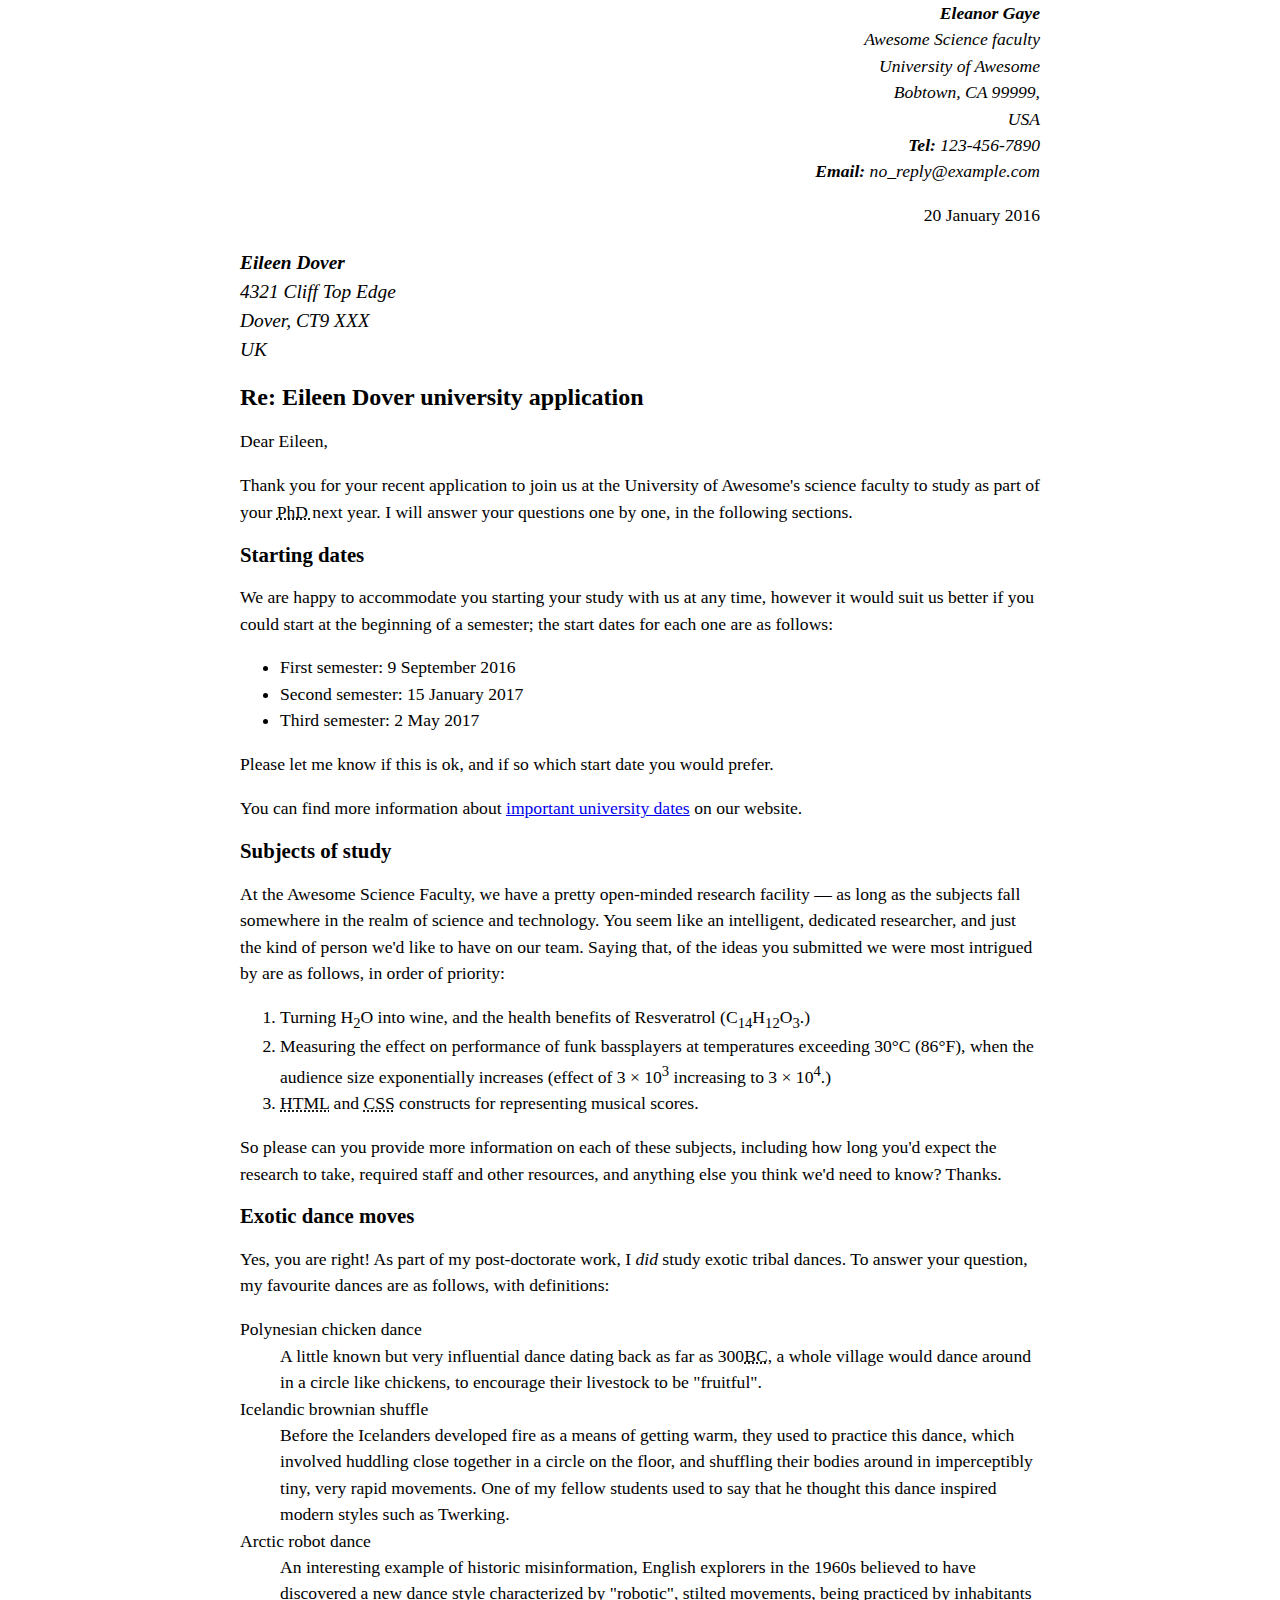
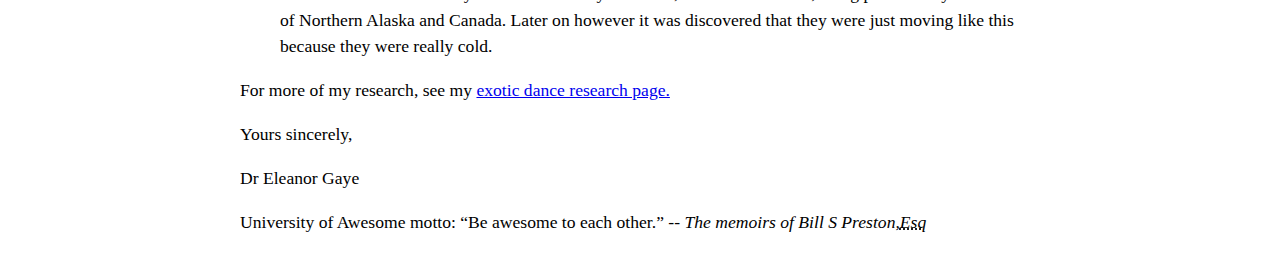
<file: Assignment1Part1.html>
<!--
    Name : Devarsh Patel
    File : Assignment1Part1.html
    Date : 2024-05-22
    Markup Letter for MDN exercise: https://developer.mozilla.org/en-US/docs/Learn/HTML/Introduction_to_HTML/Marking_up_a_letter
-->
<!DOCTYPE html>
<html lang="en-US">
<head>
    <meta charset="UTF-8">
    <meta name="viewport" content="width=device-width, initial-scale=1.0">
    <title>Marking up a letter</title>
    <link rel="stylesheet" href="letter_style.css">
</head>
<body>
    <address class = "sender-column">
        <strong> Eleanor Gaye </strong><br>
        Awesome Science faculty <br>
        University of Awesome<br>
        Bobtown, CA 99999, <br>
        USA <br>
        <strong>Tel:</strong>  123-456-7890 <br>
        <strong>Email:</strong>  no_reply@example.com
        </address>
        <p class="sender-column"><time datetime="2016-01-20">20 January 2016</time></p>
    <address>
        <p>
        <strong> Eileen Dover <br></strong>
        4321 Cliff Top Edge<br>
        Dover, CT9 XXX<br>
        UK<br>
        </p>
    </address>


<h1> Re: Eileen Dover university application </h1>

<p>Dear Eileen, </p>

<p>Thank you for your recent application to join us at the University of Awesome's science faculty to study as part of your <abbr title="Doctor of Philosophy"> PhD </abbr> next year. I will answer your questions one by one, in the following sections. </p>

<h2>Starting dates </h2>

<p>We are happy to accommodate you starting your study with us at any time, however it would suit us better if you could start at the beginning of a semester; the start dates for each one are as follows: </p>

<ul>
    <li>First semester:<time datetime="2016-09-09"> 9 September 2016 </time> </li>
    <li>Second semester: <time datetime="2017-01-15"> 15 January 2017 </time> </li>
    <li>Third semester: <time datetime="2017-05-02"> 2 May 2017 </time> </li>
</ul>

<p>Please let me know if this is ok, and if so which start date you would prefer.</p>

<p>You can find more information about <a href="https://example.com"> important university dates</a> on our website. </p>

<h2>Subjects of study</h2>

<p>At the Awesome Science Faculty, we have a pretty open-minded research facility — as long as the subjects fall somewhere in the realm of science and technology. You seem like an intelligent, dedicated researcher, and just the kind of person we'd like to have on our team. Saying that, of the ideas you submitted we were most intrigued by are as follows, in order of priority:</p>

<ol>
    <li>Turning H<sub>2</sub>O into wine, and the health benefits of Resveratrol (C<sub>14</sub>H<sub>12</sub>O<sub>3</sub>.)</li>
    <li>Measuring the effect on performance of funk bassplayers at temperatures exceeding 30°C (86°F), when the audience size exponentially increases (effect of 3 × 10<sup>3</sup> increasing to 3 × 10<sup>4</sup>.)</li>
    <li><abbr title="Hypertext Markup Language"> HTML</abbr> and <abbr title="Cascading Style Sheets"> CSS</abbr> constructs for representing musical scores.</li>
</ol>

<p>So please can you provide more information on each of these subjects, including how long you'd expect the research to take, required staff and other resources, and anything else you think we'd need to know? Thanks. </p>

<h2>Exotic dance moves</h2>

<p>Yes, you are right! As part of my post-doctorate work, I <em>did</em> study exotic tribal dances. To answer your question, my favourite dances are as follows, with definitions:</p>

<dl>
    <dt>Polynesian chicken dance</dt>
        <dd>A little known but very influential dance dating back as far as 300<abbr title="Before Christ">BC</abbr>, a whole village would dance around in a circle like chickens, to encourage their livestock to be "fruitful".</dd>
    <dt>Icelandic brownian shuffle</dt>
        <dd>Before the Icelanders developed fire as a means of getting warm, they used to practice this dance, which involved huddling close together in a circle on the floor, and shuffling their bodies around in imperceptibly tiny, very rapid movements. One of my fellow students used to say that he thought this dance inspired modern styles such as Twerking.</dd>
    <dt>Arctic robot dance</dt>
        <dd>An interesting example of historic misinformation, English explorers in the 1960s believed to have discovered a new dance style characterized by "robotic", stilted movements, being practiced by inhabitants of Northern Alaska and Canada. Later on however it was discovered that they were just moving like this because they were really cold.</dd>
</dl>

<p>For more of my research, see my <a href="http://example.com"> exotic dance research page.</a></p>

<p>Yours sincerely,</p>
<p>Dr Eleanor Gaye</p>

<p>University of Awesome motto: <q>Be awesome to each other.</q> -- <cite>The memoirs of Bill S Preston,<abbr title="Esquire">Esq</abbr></cite></p>

</body>
</html>
</file>
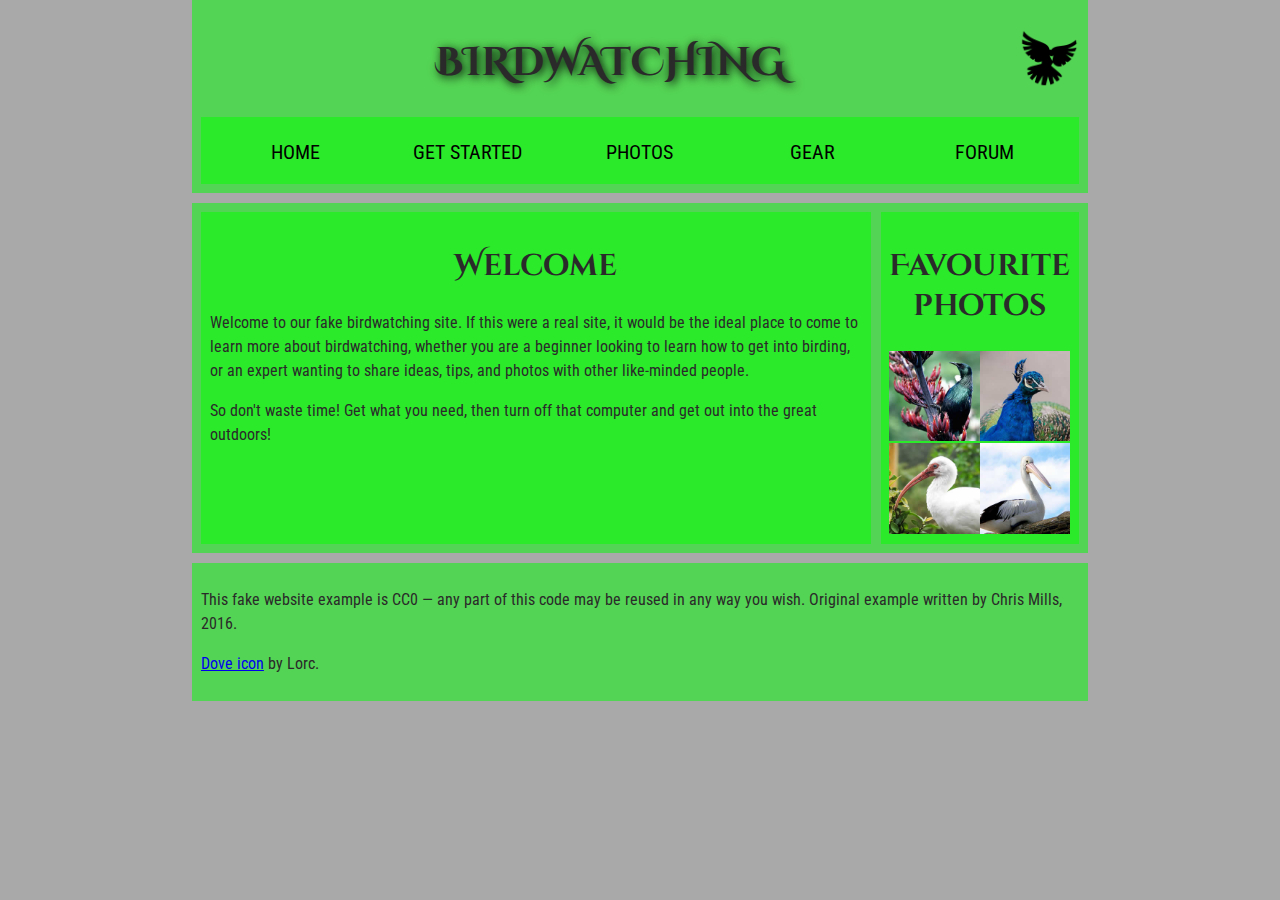
<file: Assignment1Part2.html>
<!--
    Name : Devarsh Patel
    File : Assignment1Part2.html
    Date : 2024-05-24
    Structuring a page of content for MDN exercise:https://developer.mozilla.org/en-US/docs/Learn/HTML/Introduction_to_HTML/Structuring_a_page_of_content 
-->
<!DOCTYPE html>
<html lang="en">
  <head>
    <meta charset="utf-8">
    <title>Birdwatching</title>
    <link href="https://fonts.googleapis.com/css?family=Roboto+Condensed:300%7CCinzel+Decorative:700" rel="stylesheet">
    <link rel="stylesheet" href="BirdWatchingStyleSheet.css">
    <!--[if lt IE 9]>
      <script src="https://cdnjs.cloudflare.com/ajax/libs/html5shiv/3.7.3/html5shiv.js"></script>
    <![endif]-->
  </head>

  <body>
      <header>
        <h1>Birdwatching</h1>
        <img src="Asignment1Part2Photoes/dove.png" alt="a simple dove logo">

      <nav>
        <ul>
          <li><span>Home</span></li>
          <li><a href="#">Get started</a></li>
          <li><a href="#">Photos</a></li>
          <li><a href="#">Gear</a></li>
          <li><a href="#">Forum</a></li>
        </ul>
      </nav>
    </header>

    <main>
      <article>
        <h2>Welcome</h2>

        <p>Welcome to our fake birdwatching site. If this were a real site, it would be the ideal place to come to learn more about birdwatching, whether you are a beginner looking to learn how to get into birding, or an expert wanting to share ideas, tips, and photos with other like-minded people.</p>

        <p>So don't waste time! Get what you need, then turn off that computer and get out into the great outdoors!</p>
      </article>

      <aside>
      <h2>Favourite photos</h2>
        <a href="Asignment1Part2Photoes/favorite-1.jpg"><img src="Asignment1Part2Photoes/favorite-1_th.jpg" alt="Small black bird, black claws, long black slender beak, links to larger version of the image"></a>
        <a href="Asignment1Part2Photoes/favorite-2.jpg"><img src="Asignment1Part2Photoes/favorite-2_th.jpg" alt="Top half of a pretty bird with bright blue plumage on neck, light colored beak, blue headdress, links to larger version of the image"></a>
        <a href="Asignment1Part2Photoes/favorite-3.jpg"><img src="Asignment1Part2Photoes/favorite-3_th.jpg" alt="Top half of a large bird with white plumage, very long curved narrow light colored break, links to larger version of the image"></a>
        <a href="Asignment1Part2Photoes/favorite-4.jpg"><img src="Asignment1Part2Photoes/favorite-4_th.jpg" alt="Large bird, mostly white plumage with black plumage on back and rear, long straight white beak, links to larger version of the image"></a>
      </aside>

    </main>
    
    <footer>
      <p>This fake website example is CC0 — any part of this code may be reused in any way you wish. Original example written by Chris Mills, 2016.</p>

      <p><a href="http://game-icons.net/lorc/originals/dove.html">Dove icon</a> by Lorc.</p>
    </footer>
  </body>
</html>
</file>
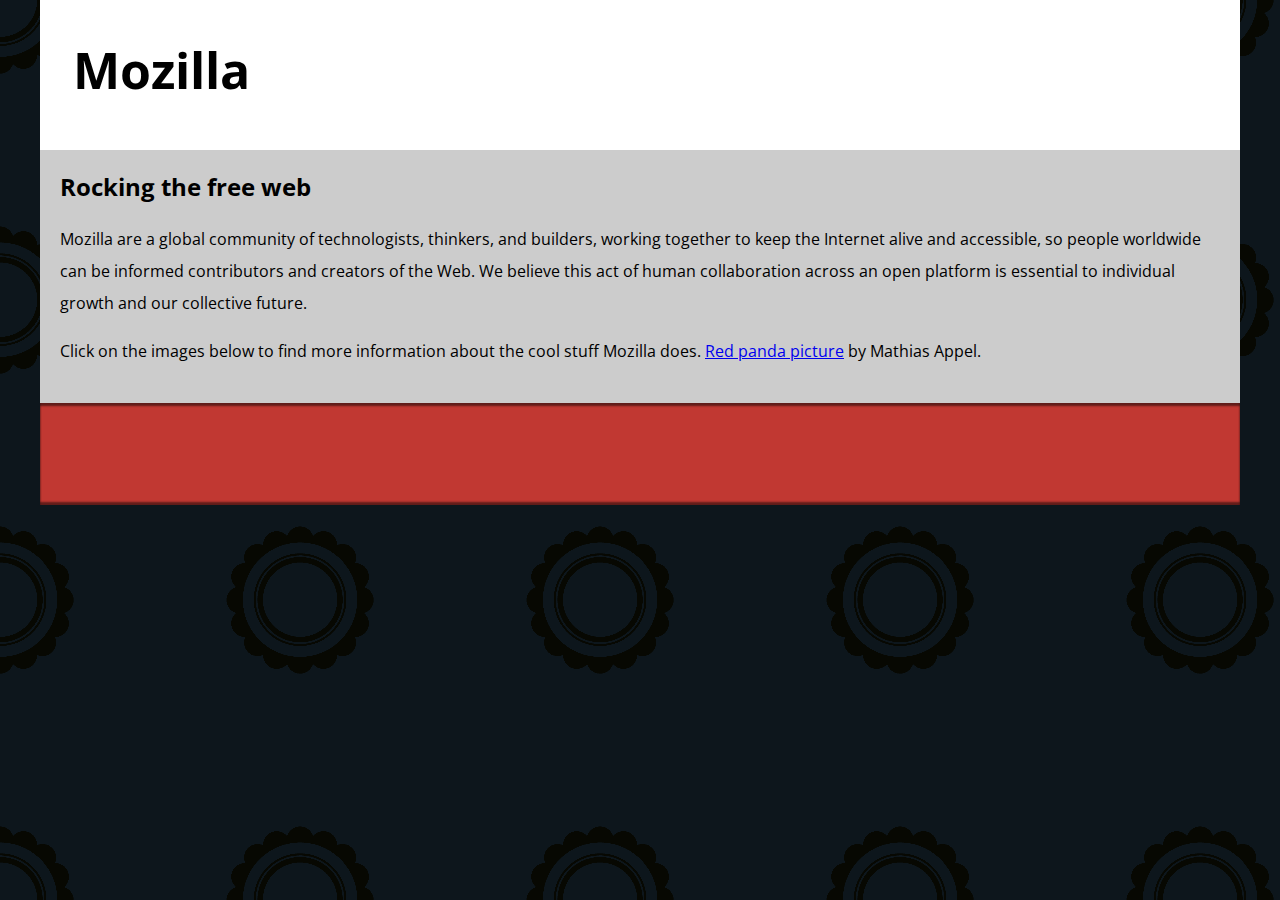
<file: Assignment2Part1/index (3).html>
<!DOCTYPE html>
<html lang="en-US">
  <head>
    <meta charset="utf-8">
    <meta name="viewport" content="width=device-width">
    <title>Mozilla splash page</title>
    <link href='https://fonts.googleapis.com/css?family=Open+Sans:400,700' rel='stylesheet' type='text/css'>
    <style>
      /* header and body setup */

      html {
        font-family: 'Open Sans', sans-serif;
        background: url(pattern.png);
      }

      body {
        width: 100%;
        max-width: 1200px;
        margin: 0 auto;
        background-color: white;
        position: relative;
      }

      /* Header styling */

      header {
        height: 150px;
      }

      header img {
        width: 100px;
        position: absolute;
        right: 32.5px;
        top: 32.5px;
      }

      h1 {
        font-size: 50px;
        line-height: 140px;
        margin: 0 0 0 32.5px;
      }

      /* main section and video styling */

      main {
        background: #ccc;
      }

      article {
        padding: 20px;
      }

      h2 {
        margin-top: 0;
      }

      p {
        line-height: 2;
      }

      iframe {
        float: left;
        margin: 0 20px 20px 0;
        max-width: 100%;
      }

      /* further info links */

      .further-info {
        clear: left;
        padding: 40px 0;
        background: #c13832;
        box-shadow: inset 0 3px 2px rgba(0,0,0,0.5),
                    inset 0 -3px 2px rgba(0,0,0,0.5);
      }

      .further-info a {
        width: 25%;
        display: block;
        float: left;
      }

      .further-info img {
        max-width: 100%;
      }

      .clearfix {
        clear: both;
      }

      /* Red panda image */

      .red-panda img {
        display: block;
        max-width: 100%;
      }
    </style>
  </head>
  <body>
    <header>
      <h1>Mozilla</h1>
      <!-- insert <img> element, link to the small
          version of the Firefox logo -->

    </header>

    <main>
      <article>
        <!-- insert iframe from youtube -->

        <h2>Rocking the free web</h2>

        <p>Mozilla are a global community of technologists, thinkers, and builders, working together to keep the Internet alive and accessible, so people worldwide can be informed contributors and creators of the Web. We believe this act of human collaboration across an open platform is essential to individual growth and our collective future.</p>

        <p>Click on the images below to find more information about the cool stuff Mozilla does. <a href="https://www.flickr.com/photos/mathiasappel/21675551065/">Red panda picture</a> by Mathias Appel.</p>
      </article>

      <div class="further-info">
        <!-- insert images with srcsets and sizes -->
        <a href="https://www.mozilla.org/en-US/firefox/new/">
          <img>
        </a>
        <a href="https://www.mozilla.org/">
          <img>
        </a>
        <a href="https://addons.mozilla.org/">
          <img>
        </a>
        <a href="https://developer.mozilla.org/en-US/">
          <img>
        </a>
        <div class="clearfix"></div>
      </div>

      <div class="red-panda">
        <!-- insert picture element -->
      </div>

    </main>
  </body>
</html>
</file>
<file: Assignment1Part1/letter_style.css>
/* Name : Devarsh Patel
  File : letter_style.css
  Date : 2024-05-22
  Markup Letter for MDN exercise: https://developer.mozilla.org/en-US/docs/Learn/HTML/Introduction_to_HTML/Marking_up_a_letter */

body {
  max-width: 800px;
  margin: 0 auto;
}

.sender-column {
  text-align: right;
}

h1 {
  font-size: 1.5em;
}

h2 {
  font-size: 1.3em;
}

p,ul,ol,dl,address {
  font-size: 1.1em;
}

p, li, dd, dt, address {
  line-height: 1.5;
}
</file>
<file: Assignment2Part2/minimal-table.css>
html {
  font-family: sans-serif;
}

table {
  border-collapse: collapse;
  border: 2px solid rgb(200,200,200);
  letter-spacing: 1px;
  font-size: 0.8rem;
}

td, th {
  border: 1px solid rgb(190,190,190);
  padding: 10px 20px;
}

th {
  background-color: rgb(235,235,235);
}

td {
  text-align: center;
}

tr:nth-child(even) td {
  background-color: rgb(250,250,250);
}

tr:nth-child(odd) td {
  background-color: rgb(245,245,245);
}

caption {
  padding: 10px;
}
</file>
<file: Assignment3/Part2/style.css>
/* 
Name : Devarsh Patel
File : style.css
Date : 2024-06-18
Description: A cool-looking box exercise for MDN exercise : https://developer.mozilla.org/en-US/docs/Learn/CSS/Building_blocks/A_cool_looking_box  
*/
html {
  font-family: sans-serif;
}

/* Your CSS below here */

div {
  width: 200px;
  height: 100px;

  font-size: calc(1rem + 2px); /* The base font size is typically 16 pixels (1rem). Adding 2 pixels to 1rem increases the font size to approximately 18 pixels. */

  line-height: 5.8;
  margin: auto;
  text-align: center;
  color: white;
  text-shadow: 1px 1px 1px black;
  border-radius: 10px;
  border: 1px solid #c90c02;
  background-color:red;

  background-image: 
  linear-gradient(
  to bottom right,
  rgba(0,0,0,0) 0%, 
  rgba(0,0,0,0.2) 30%, 
  rgba(0,0,0,0.2)100%);
  
  box-shadow: 
  10px 10px 8px black,
  inset 5px 5px 3px rgba(255, 255, 255, 0.436),
  inset -5px -5px 3px rgba(0, 0, 0, 0.436);
}
</file>
<file: Assignment3/Part3/style.css>
/* 
 Name : Devarsh Patel
 File : style.css
 Date : 2024-06-21
 Description: Typesetting a community school homepage exercise for MDN exercise :https://developer.mozilla.org/en-US/docs/Learn/CSS/Styling_text/Typesetting_a_homepage 
 */

/* General setup */

* {
  box-sizing: border-box;
}

body {
  margin: 0 auto;
  min-width: 1000px;
  max-width: 1400px;
}

/* Layout */

section {
  float: left;
  width: 50%;
}

aside {
  float: left;
  width: 30%;
}

nav {
  float: left;
  width: 20%;
}

footer {
  clear: both;
}

header, section, aside, nav, footer {
  padding: 20px;
}

/* header and footer */

header, footer {
  border-top: 5px solid #a66;
  border-bottom: 5px solid #a66;
}

/* WRITE YOUR CODE BELOW HERE */
</file>
<file: Assignment3/Part4/styles.css>
/* 
 Name : Devarsh Patel
 File : style.css
 Date : 2024-06-21
 Description: Fundamental layout comprehension exercise for MDN exercise :https://developer.mozilla.org/en-US/docs/Learn/CSS/CSS_layout/Fundamental_Layout_Comprehension
 */

body {
    background-color: #fff;
    color: #333;
    margin: 0;
    font: 1.2em / 1.2 Arial, Helvetica, sans-serif;
  }

  img {
      max-width: 100%;
      display: block;
  }
  
  .logo {
    font-size: 200%;
    padding: 50px 20px;
    margin: 0 auto;
    max-width: 980px;
  }
  
  .grid {
    margin: 0 auto;
    padding: 0 20px;
    max-width: 980px;
    display: grid;
    grid-template-columns: 3fr 1fr;
    gap: 20px;
  }
  
  nav {
    background-color: #000;
    padding: .5em;
    top: 0;
    position: sticky;
  }
  
  nav ul {
    margin: 0;
    padding: 0;
    list-style: none;
    display: flex;
    justify-content: space-between;
  }
  
  nav a {
    color: #fff;
    text-decoration: none;
    padding: .5em 1em;
  }
  
  .photos {
    list-style: none;
    margin: 0;
    padding: 0;
    display: grid;
    gap: 1px;
    grid-template-columns: 1fr 1fr;
  }

  .feature {
      width: 200px;
      float: left;
      margin: 0 20px 20px 0;
  }
</file>
<file: Assignment4/Part2/style.css>
/* 
Name : Devarsh Patel
File : style.css
Date : 2024-07-21
Description: Image gallery exercise For MDN Docs :https://developer.mozilla.org/en-US/docs/Learn/JavaScript/Building_blocks/Image_gallery 
*/

h1 {
    font-family: helvetica, arial, sans-serif;
    text-align: center;
  }
  
  body {
    width: 640px;
    margin: 0 auto;
  }
  
  .full-img {
    position: relative;
    display: block;
    width: 640px;
    height: 480px;
  }
  
  .overlay {
    position: absolute;
    top: 0;
    left: 0;
    width: 640px;
    height: 480px;
    background-color: rgba(0,0,0,0);
  }
  
  button {
    border: 0;
    background: rgba(150,150,150,0.6);
    text-shadow: 1px 1px 1px white;
    border: 1px solid #999;
    position: absolute;
    cursor: pointer;
    top: 2px;
    left: 2px;
  }
  
  .thumb-bar img {
    display: block;
    width: 20%;
    float: left;
    cursor: pointer;
  }
</file>
<file: Assignment4/Part3/style.css>
/* 
 Name : Devarsh Patel
 File : style.css
 Date : 2024-07-26
 Description: Object building practice exercise For MDN Docs: https://developer.mozilla.org/en-US/docs/Learn/JavaScript/Objects/Object_building_practice#lets_bounce_some_balls 
*/

html, body {
  margin: 0;
}

html {
  font-family: 'Helvetica Neue', Helvetica, Arial, sans-serif;
  height: 100%;
}

body {
  overflow: hidden;
  height: inherit;
}

h1 {
  font-size: 2rem;
  letter-spacing: -1px;
  position: absolute;
  margin: 0;
  top: -4px;
  right: 5px;

  color: transparent;
  text-shadow: 0 0 4px white;
}
</file>
<file: Assignment4/Part4/style.css>
/* 
Name : Devarsh Patel
File : style.css
Date : 2024-07-29
Description: Adding features to our bouncing balls exercise For MDN Docs: https://developer.mozilla.org/en-US/docs/Learn/JavaScript/Objects/Adding_bouncing_balls_features 
*/

html, body {
  margin: 0;
}

html {
  font-family: 'Helvetica Neue', Helvetica, Arial, sans-serif;
  height: 100%;
}

body {
  overflow: hidden;
  height: inherit;
}

h1 {
  font-size: 2rem;
  letter-spacing: -1px;
  position: absolute;
  margin: 0;
  top: -4px;
  right: 5px;

  color: transparent;
  text-shadow: 0 0 4px white;
}

p {
  position: absolute;
  margin: 0;
  top: 35px;
  right: 5px;
  color: #aaa;
}
</file>
<file: Assignment5/Part1/style.css>
/* 
Name : Devarsh Patel
File : style.css
Date : 2024-08-08
Description: Accessibility troubleshooting exercise For MDN Docs : https://developer.mozilla.org/en-US/docs/Learn/Accessibility/Accessibility_troubleshooting 
*/

/* || General setup */

html, body {
  margin: 0;
  padding: 0;
}

html {
  font-size: 10px;
  background-color: #dde;
}

body {
  width: 80%;
  min-width: 1024px;
  margin: 0 auto;
}

/* || typography */

h1,h2,h3 {
  font-family: 'Sonsie One', cursive;
  color: #2a2a2a;
}

p, input, li, table, label {
  font-family: 'Open Sans Condensed', sans-serif;
  color: #2a2a2a;
}

h1 {
  font-size: 4rem;
  text-align: center;
  color: white;
  text-shadow: 2px 2px 10px black;
}

h2 {
  font-size: 3rem;
  text-align: center;
}

h3 {
  font-size: 2.2rem;
}

p, li, table {
  font-size: 1.6rem;
  line-height: 1.5;
}

/* || header layout */

nav, article, footer, .secondary {
  background-color: white;
}

article, footer, .secondary {
  padding: 10px 30px;
}

article {
  margin-right: 10px;
}

nav {
  height: 50px;
  display: flex;
  padding: 1% 0;
  margin-bottom: 10px;
}

nav ul {
  padding: 0;
  list-style-type: none;
  flex: 2;
  display: flex;
}

nav li {
  display: inline;
  text-align: center;
  flex: 1;
}

nav a {
  display: inline-block;
  font-size: 2rem;
  text-transform: uppercase;
  text-decoration: none;
  color: black;
}

nav .search {
  flex: 1;
  display: flex;
  align-items: center;
  height: 100%;
  padding: 0 2em;
}

.search input {
  font-size: 1.6rem;
  height: 32px;
}

.search input[type="search"] {
  flex: 3;
}

.search input[type="submit"] {
  flex: 1;
  margin-left: 1rem;
  background: #333;
  border: 0;
  color: white;
}

/* || main layout */

main {
  display: flex;
}

article {
  flex: 5;
}

.secondary {
  flex: 2;
}

footer {
  margin-top: 10px;
}

/* Table styling */

table {
  width: 100%;
  background-color: #dde;
  border-collapse: collapse;
}

th, td {
  padding: 10px;
}

td {
  text-align: center;
}

th[scope="col"] {
  border-bottom: 1px solid black;
}

tbody tr:nth-child(odd) {
  background-color: #def;
}

/* styling content images and audio */

img, audio {
  display: block;
  margin: 0 auto;
}

audio {
  width: 500px;
}

/* Comments styling */

.comments {
  background-color: #def;
  padding: 10px;
}

.show-hide {
  cursor: pointer;
}

.comments h2 {
  font-size: 2rem;
}

.comments h2:nth-of-type(2) {
  margin-bottom: 0;
}

.comment-form {
  margin-bottom: 3rem;
}

.comment-form .flex-pair {
  display: flex;
  padding: 0 3rem 1rem;
}

.comment-form label {
  align-self: center;
  flex: 2;
  text-align: right;
}

.comment-form input {
  margin-left: 1rem;
  flex: 6;
}

.comment-form input, .comment-form label, .show-hide {
  font-size: 1.6rem;
  height: 32px;
}

.comment-form input[type="submit"], .show-hide {
  background: #333;
  border: 0;
  color: white;
}

.comment-form input[type="submit"] {
  width: 30%;
  display: block;
  margin: 0 auto;
}

.comment-container {
  margin-top: 0;
}

.comment-container li {
  list-style-type: none;
  display: flex;
}

.comment-container li p:nth-child(1) {
  flex: 1;
  font-weight: bold;
}

.comment-container li p:nth-child(2) {
  flex: 5;
}
</file>
<file: letter_style.css>
body {
  max-width: 800px;
  margin: 0 auto;
}

.sender-column {
  text-align: right;
}

h1 {
  font-size: 1.5em;
}

h2 {
  font-size: 1.3em;
}

p,ul,ol,dl,address {
  font-size: 1.1em;
}

p, li, dd, dt, address {
  line-height: 1.5;
}
</file>
<file: BirdWatchingStyleSheet.css>
/* Name : Devarsh Patel
  File : BirdWatchingStyleSheet.css
  Date : 2024-05-24
  Stylesheet for Structuring a page of content for MDN exercise: https://developer.mozilla.org/en-US/docs/Learn/HTML/Introduction_to_HTML/Structuring_a_page_of_content */

  /* || General setup */

  html, body {
  margin: 0;
  padding: 0;
}

html {
  font-size: 10px;
  background-color: #a9a9a9;
}

body {
  width: 70%;
  min-width: 800px;
  margin: 0 auto;
}

/* || typography */

h1, h2, h3 {
  font-family: 'Cinzel Decorative', cursive;
  color: #2a2a2a;
}

p, input, li {
  font-family: 'Roboto Condensed', sans-serif;
  color: #2a2a2a;
}

h1 {
  font-size: 4rem;
  text-align: center;
  text-shadow: 2px 2px 10px black;
}

h2 {
  font-size: 3rem;
  text-align: center;
}

h3 {
  font-size: 2.2rem;
}

p, li {
  font-size: 1.6rem;
  line-height: 1.5;
}

/* || header layout */

header {
  margin-bottom: 10px;
  display: flex;
  flex-flow: row wrap;
}

body > * {
  background-color: red;
  padding: 1%;
}

main, header, nav, article, aside, footer, section {
  background-color: rgba(0,255,0,0.5);
  padding: 1%;
}

h1 {
  flex: 5;
  text-transform: uppercase;
}

header img {
  display: block;
  height: 60px;
  padding-top: 20.15px;
}

nav {
  height: 50px;
  flex: 100%;
  display: flex;
}

nav ul {
  padding: 0;
  list-style-type: none;
  flex: 2;
  display: flex;
}

nav li {
  display: inline;
  text-align: center;
  flex: 1;
}

nav a, nav span {
  display: inline-block;
  font-size: 2rem;
  height: 3rem;
  line-height: 1.7;
  text-transform: uppercase;
  text-decoration: none;
  color: black;

}

/* || main layout */

main {
  display: flex;
}

article, section {
  flex: 4;
}

aside {
  flex: 1;
  margin-left: 10px;
  padding: 1%;
}

aside a {
  display: block;
  float: left;
  width: 50%;
}

aside img {
  max-width: 100%;
}

footer {
  margin-top: 10px;
}
</file>
